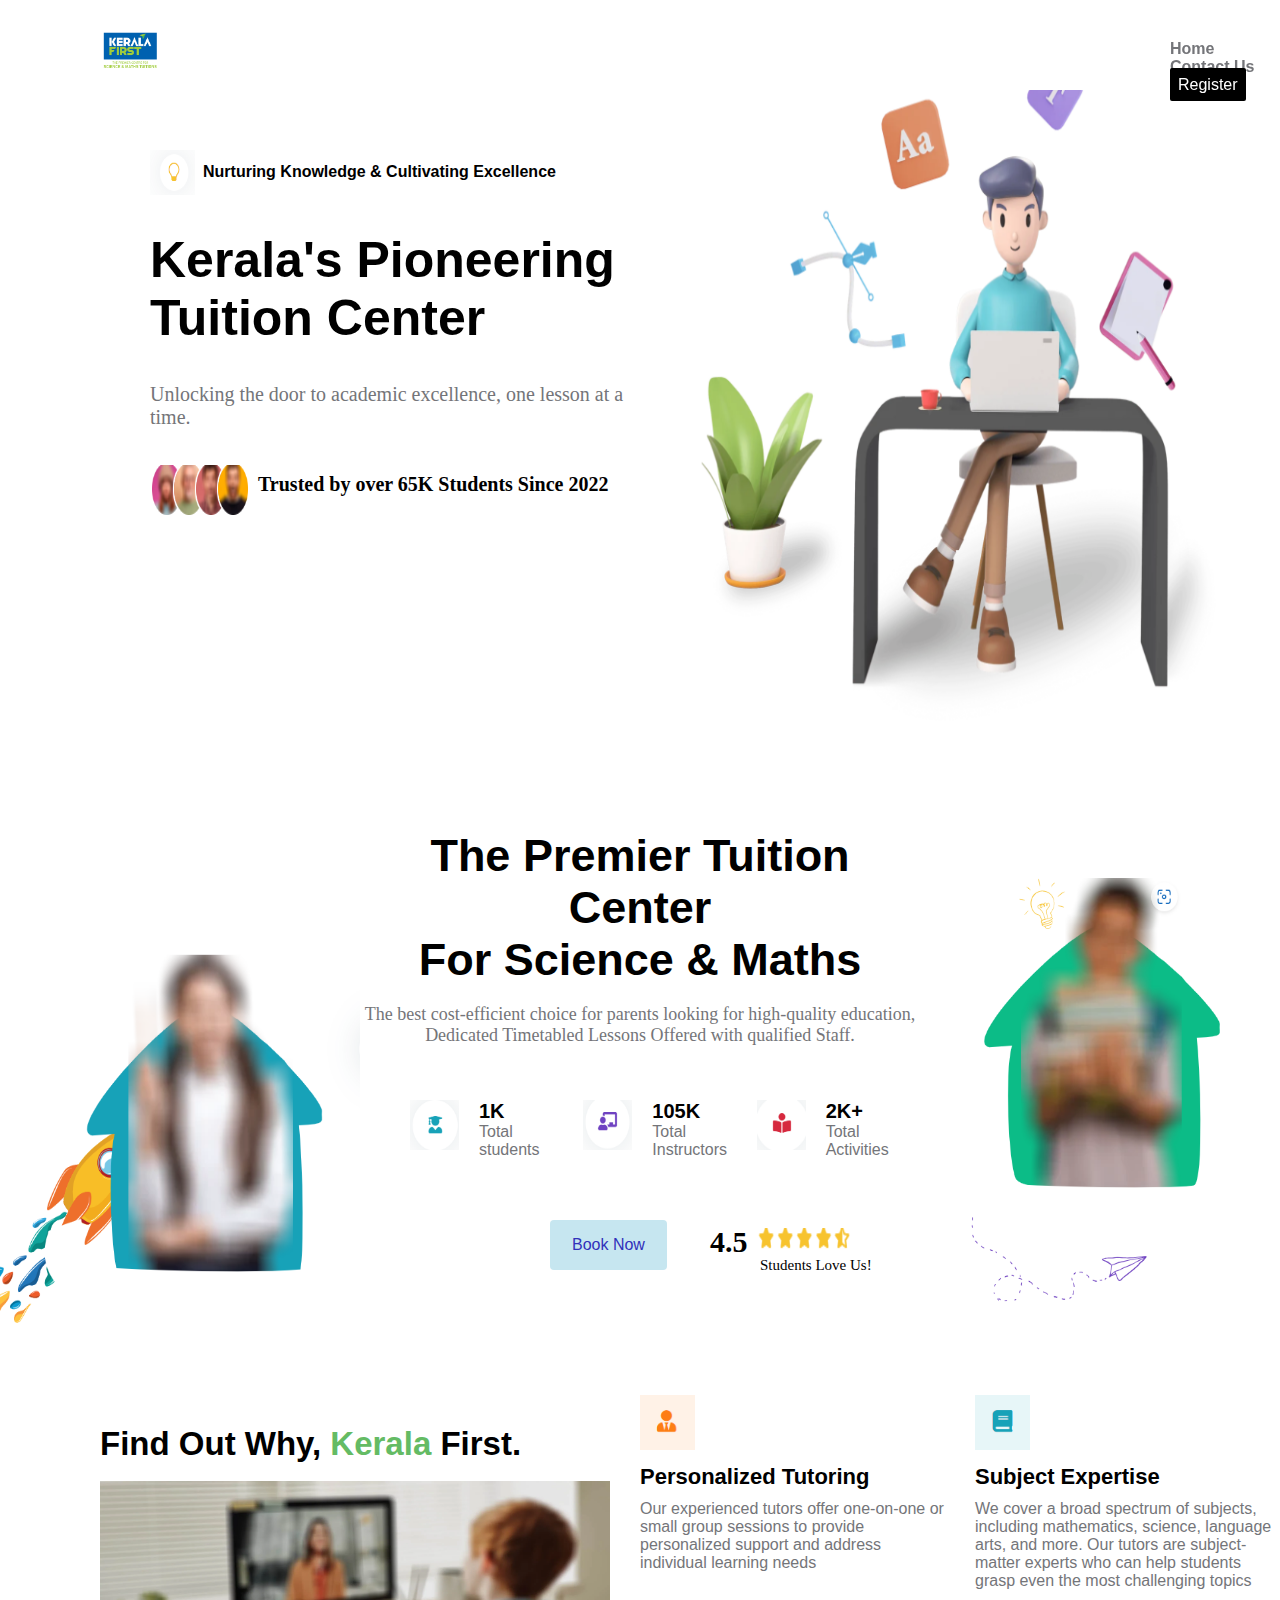
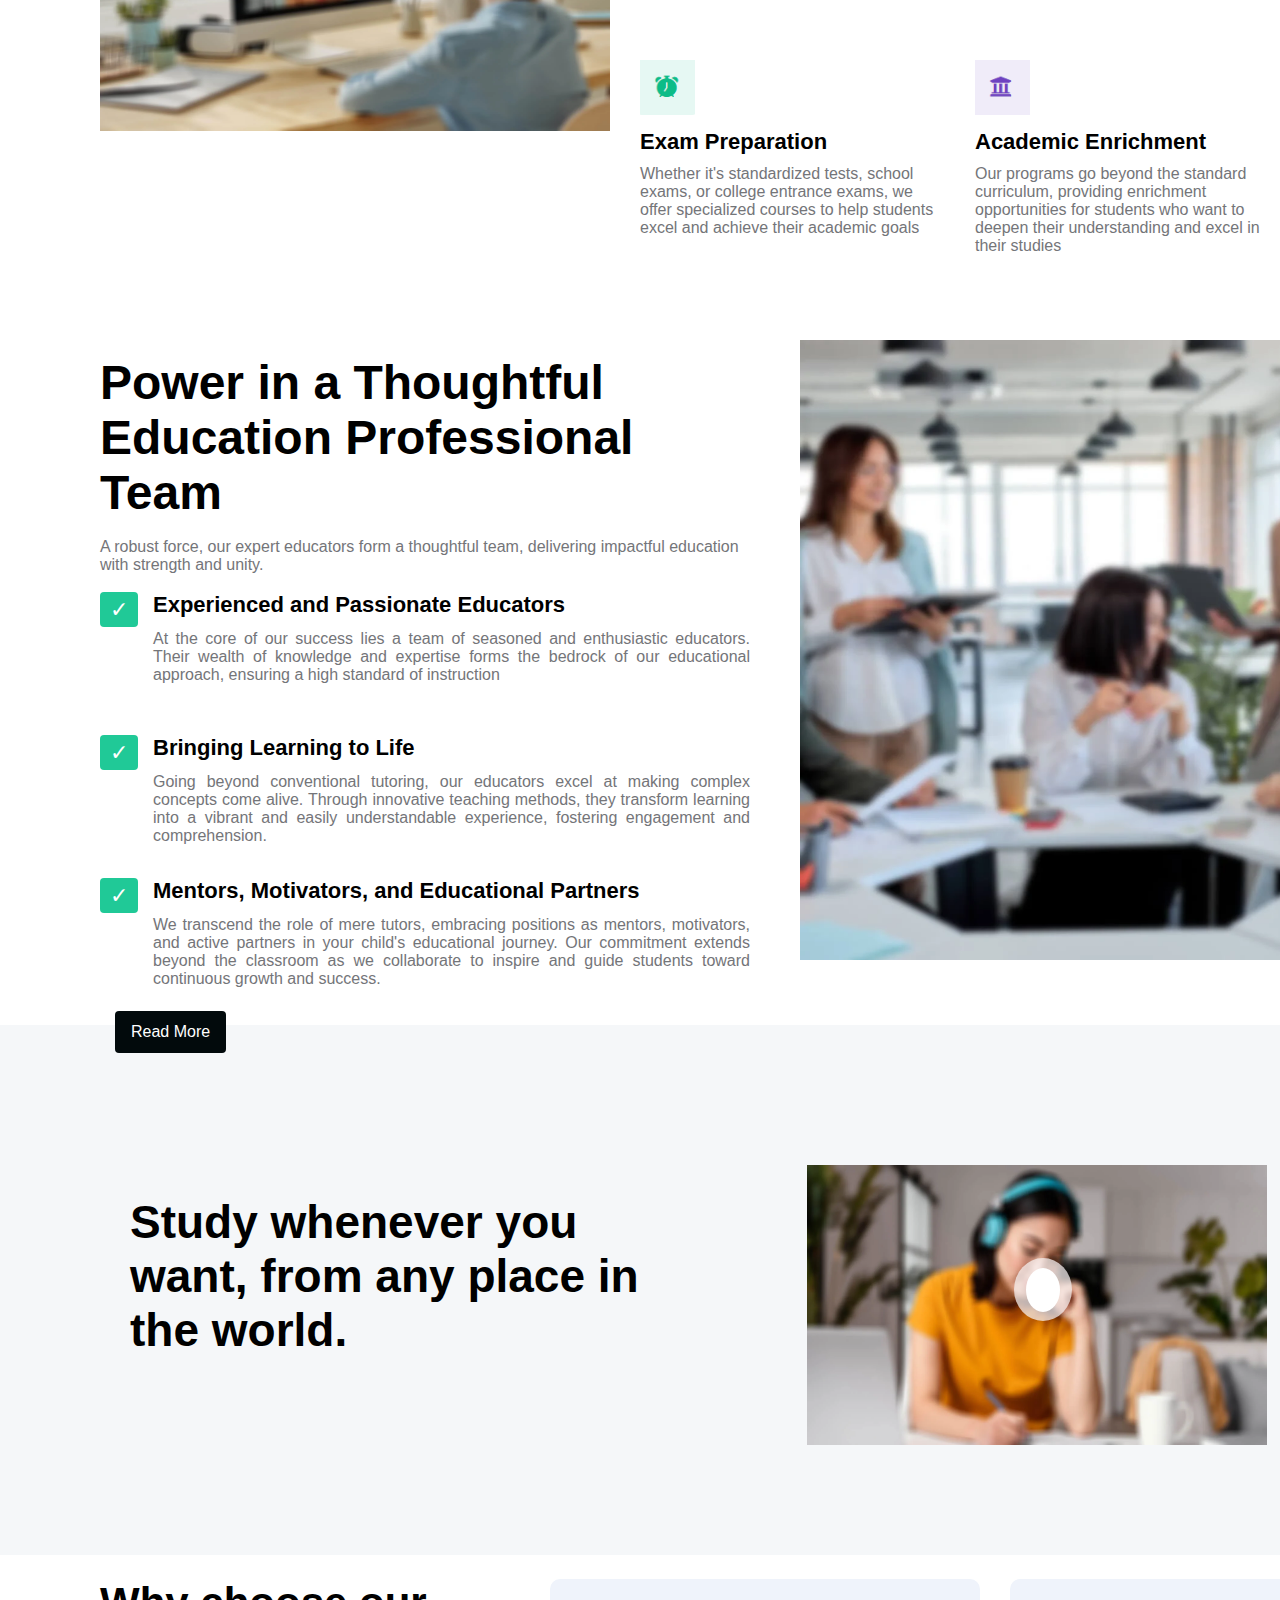
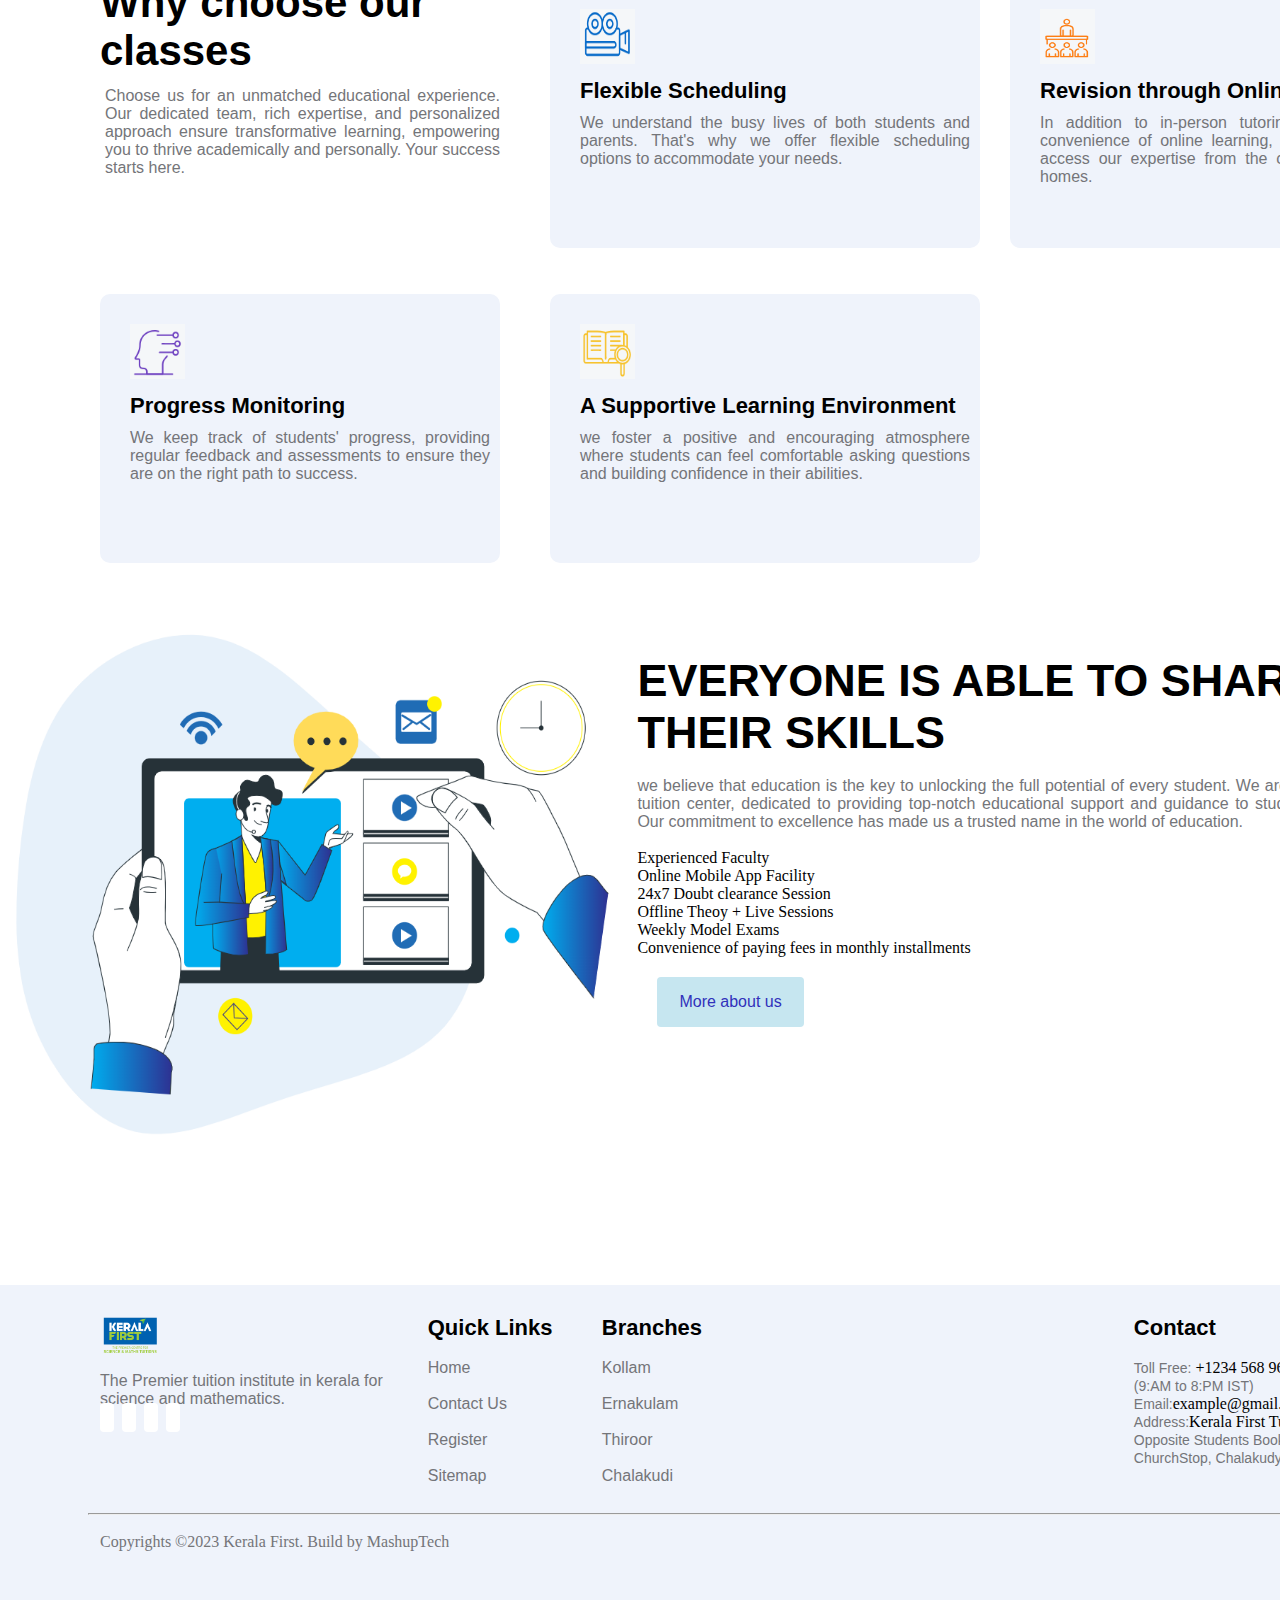
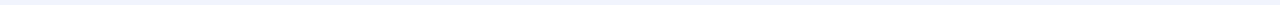
<file: Index.html>
<!DOCTYPE html>
<html lang="en">
<head>
    <meta charset="UTF-8">
    <meta name="viewport" content="width=device-width, initial-scale=1.0">
    <title>Keralafirst</title>
    <link rel="stylesheet"  href="keralafirst.css">
    <link rel="stylesheet" href="https://cdnjs.cloudflare.com/ajax/libs/font-awesome/6.6.0/css/all.min.css" integrity="sha512-Kc323vGBEqzTmouAECnVceyQqyqdsSiqLQISBL29aUW4U/M7pSPA/gEUZQqv1cwx4OnYxTxve5UMg5GT6L4JJg==" crossorigin="anonymous" referrerpolicy="no-referrer" />
</head>
<body>
    <!-- Header Section-->
<header>
   <img src="logo.webp" height="40px" width="60px">
   <div class="Nav-bar">
     <ul>
     <li><a href="Index.html"><b>Home</b></a></li>
     <li><a href="Contact Us.html"><b>Contact Us</b></a></li>
     <li><a style="background-color: black;color:white;border-radius:2px; padding:8px 8px 8px" href="Register.html">Register</a></li>
    </ul>
   </div>
</header>
<!-- End of Header -->

<!-- Section 1 -->
 <div class="Container-1">
    <div class="Left-1">
      <div class="Upper-1">
        <img  src="bulb.png" height="45px" width="45px" >
        <p class="Statement-1"><b>Nurturing Knowledge & Cultivating Excellence</b></p>
       </div><br><br>
       <h1>Kerala's Pioneering <br>Tuition Center</h1><br><br>
      <p class="Statement-2">Unlocking the door to academic excellence, one lesson at a time.</p><br><br>
      <div class="Lower-1">
        <img src="peeps.png"height="50px" width="100px" style=" margin-left: 150px;" >
        <p><b>Trusted by over 65K Students Since 2022</b></p>
      </div>
     </div>
     <div class="Right-1">
        <img src="pc.png" height="100%" width="100%">
    </div>
 </div>
<!-- End Of Section 1 -->

<!-- Section 2 -->
 <div class="Container-2">
  <div class="Left-2">
    <img src="lf.png" width="100%" height="65%">
  </div>
  <div class="Middle-2">
    <h1 class="C2-H1">The Premier Tuition Center <br>For Science & Maths</h1><br>
    <p class="C2-P1">The best cost-efficient choice for parents looking for high-quality education, Dedicated Timetabled Lessons Offered with qualified Staff.</p>
    <br><br><br>
    <div class="mini">
      <div class="m1">
        <img src="ic1.png" height="50%" width="30%">
        <p class="C2-P2"><b>1K</b><br> Total students</p>
      </div>
      <div class="m2">
        <img src="ic2.png" height="50%" width="30%">
        <p class="C2-P2"><b>105K</b><br>Total Instructors</p>
      </div>
      <div class="m3">
        <img src="ic3.png" height="50%" width="30%">
        <p class="C2-P2"><b>2K+</b><br>Total Activities</p>
      </div>
    </div>
    <div class="Lower-2">
      <div class="C2-l1">
         <button>Book Now</button>
      </div>
      <div class="C2-l2">
        <p><b>4.5</b></p>
        <img src="rating.png" height="28px" width="100px"><br>
        <p style="margin-left:50px;margin-top:-17px;font-size:15px;">Students Love Us!</p>
      </div>
    </div>

  </div>
  <div class="Right-2">
    <img src="rt.png" width="80%" height="75%">
  </div>
 </div>
<!-- End of Section-2 -->

<!-- Section-3 -->
 <div class="Container-3">
  <div class="Left-3">
    <h1>Find Out Why, <span style="color:rgb(100, 187, 100);">Kerala</span > First.</h1><br>
    <img src="child.webp" height="250px" width="510px">
  </div>
   <div class="Right-3">
     <div class="sub1">
       <div class="box-1">
        <img src="a.png" height="55px" width="55px" >
        <br>
        <b>Personalized Tutoring</b>
        <br>
        <p>Our experienced tutors offer one-on-one or small group sessions to provide personalized support and address individual learning needs</p>
       </div>
       <div class="box-2">
        <img src="b.png" height="55px" width="55px" >
        <br>
        <b>Subject Expertise</b>
        <br>
        <p>We cover a broad spectrum of subjects, including mathematics, science, language arts, and more. Our tutors are subject-matter experts who can help students grasp even the most challenging topics</p>
       </div>
     </div>
     <div class="sub2">
       <div class="box-3">
        <img src="c.png" height="55px" width="55px" >
        <br>
        <b>Exam Preparation</b>
        <br>
        <p>Whether it's standardized tests, school exams, or college entrance exams, we offer specialized courses to help students excel and achieve their academic goals</p>
       </div>
       <div class="box-4">
        <img src="d.png" height="55px" width="55px" >
        <br>
        <b>Academic Enrichment</b>
        <br>
        <p>Our programs go beyond the standard curriculum, providing enrichment opportunities for students who want to deepen their understanding and excel in their studies</p>
       </div>
      </div>
  </div>
 </div>
 <!-- End of Section-3 -->

 <!-- Section-4 -->
  <div class="Container-4">
    <div class="Left-4">
      <h1>Power in a Thoughtful<br> Education Professional Team</h1>
      <br>
      <p style=" color: #747579;font-size: 16px; font-family:Arial, Helvetica, sans-serif;">A robust force, our expert educators form a thoughtful team, delivering impactful education with strength and unity.</p>
        <br>
      <div class="row-1">
          <div class="im-1">
            <span>✓</span>
          </div>
          <div class="para-1">
            <b>Experienced and Passionate Educators</b>
            <p>At the core of our success lies a team of seasoned and enthusiastic educators. Their wealth of knowledge and expertise forms the bedrock of our educational approach, ensuring a high standard of instruction</p>
          </div>
        </div><br>
        <div class="row-2">
          <div class="im-2">
            <span>✓</span>
          </div>
          <div class="para-2">
            <b>Bringing Learning to Life</b>
            <p>Going beyond conventional tutoring, our educators excel at making complex concepts come alive. Through innovative teaching methods, they transform learning into a vibrant and easily understandable experience, fostering engagement and comprehension.</p>
          </div>
        </div><br>
        <div class="row-3">
          <div class="im-3">
            <span>✓</span>
          </div>
          <div class="para-3">
            <b>Mentors, Motivators, and Educational Partners</b>
            <p>We transcend the role of mere tutors, embracing positions as mentors, motivators, and active partners in your child's educational journey. Our commitment extends beyond the classroom as we collaborate to inspire and guide students toward continuous growth and success.</p>
          </div>
        </div>
        <button>Read More</button>
     </div>
     <div class="Right-4">
      <img src="side.webp" height="620px" width="580px">
    </div>
  </div>
  <!-- End of Section 4 -->

  <!-- Section-5 -->
   <div class="Container-5">
    <div class="Left-5">
      <h1>Study whenever you <br>want, from any place in<br> the world.</h1>
    </div>
    <div class="Right-5">
        <img src="bg.webp" height="280px" width="460px">
        <button  class="btn"></button>
        <button class="play-button"><a href="https://www.youtube.com/embed/tXHviS-4ygo"><i class="fa-solid fa-play"></i></a></button>
    </div>
   </div>
   <!-- End of Section-5 -->

   <!-- Section-6 -->
    <div class="Container-6">
      <div class="Upper-6">
        <div class="cd-1">
          <h1>Why choose our <br>classes</h1>
          <p>Choose us for an unmatched educational experience. Our dedicated team, rich expertise, and personalized approach ensure transformative learning, empowering you to thrive academically and personally. Your success starts here.</p>
        </div>
        <div class="cd-2">
          <img src="s1.png" height="55px" width="55px" >
          <br>
          <b>Flexible Scheduling</b>
          <br>
          <p>We understand the busy lives of both students and parents. That's why we offer flexible scheduling options to accommodate your needs.</p>
        </div>
        <div class="cd-3">
          <img src="s2.png" height="55px" width="55px" >
          <br>
          <b>Revision through Online Mobile App</b>
          <br>
          <p>In addition to in-person tutoring, we provide the convenience of online learning, allowing students to access our expertise from the comfort of their own homes.</p>
        </div>
      </div>
      <div class="Lower-6">
        <div class="cd-4">
          <img src="s3.png" height="55px" width="55px" >
          <br>
          <b>Progress Monitoring</b>
          <br>
          <p>We keep track of students' progress, providing regular feedback and assessments to ensure they are on the right path to success.</p>
        </div>
        <div class="cd-5">
          <img src="s4.png" height="55px" width="55px" >
          <br>
          <b>A Supportive Learning Environment</b>
          <br>
          <p>we foster a positive and encouraging atmosphere where students can feel comfortable asking questions and building confidence in their abilities.</p>
        </div>
      </div>
    </div>
    <!-- End of Section-6 -->

    <!-- Section-7 -->
    <div class="Container-7">
    <div class="Left-7">
      <img src="final.png" height="100%" width="100%">
    </div>
    <div class="Right-7">
      <h1>EVERYONE IS ABLE TO SHARPEN <br>THEIR SKILLS</h1><br>
      <p>we believe that education is the key to unlocking the full potential of every student. We are Kerala's premier tuition center, dedicated to providing top-notch educational support and guidance to students of all levels. Our commitment to excellence has made us a trusted name in the world of education.</p>
      <br>
      <i class='fas fa-arrow-right'></i> <span>Experienced Faculty</span><br>
      <i class='fas fa-arrow-right'></i> <span>Online Mobile App Facility</span><br>
      <i class='fas fa-arrow-right'></i> <span>24x7 Doubt clearance Session</span><br>
      <i class='fas fa-arrow-right'></i> <span>Offline Theoy + Live Sessions</span><br>
      <i class='fas fa-arrow-right'></i> <span>Weekly Model Exams</span><br>
      <i class='fas fa-arrow-right'></i> <span>Convenience of paying fees in monthly installments</span>
      <br>
      <button>More about us</button>
    </div>
    </div>
     <!-- End of Section-7 -->
     
     <!-- Footer Section -->
      <footer>
        <div class="upper-f">
          <div class="f1-sec">
            <img src="logo.webp" height="40px" width="60px">
            <p>The Premier tuition institute in kerala for<br> science and mathematics.</p>
            <i class="fa-brands fa-facebook"></i>
            <i class="fa-brands fa-instagram"></i>
            <i class="fa-brands fa-twitter"></i>
            <i class="fa-brands fa-linkedin-in"></i>
          </div>
          <div class="links">
            <h3>Quick Links</h3>
               <br>
               <a href="keralafirst.html">Home</a><br><br>
               <a href="">Contact Us</a><br><br>
               <a href="">Register</a><br><br>
              <a href="">Sitemap</a>
      
          </div>
          <div class="branches">
            <h3>Branches</h3>
            <br>
            <a href="keralafirst.html">Kollam</a><br><br>
            <a href="keralafirst.html">Ernakulam</a><br><br>
            <a href="keralafirst.html">Thiroor</a><br><br>
           <a href="keralafirst.html">Chalakudi</a>
          </div>
          <div class="Contact">
            <h3>Contact</h3>
            <br>
            <span>Toll Free:</span> +1234 568 963
            <br>
            <span>(9:AM to 8:PM IST)</span>
            <br>
            <span>Email:</span>example@gmail.com
            <br>
            <span>Address:</span>Kerala First Tuition Academy
            <br>
            <span>Opposite Students Book Stall<br>
              ChurchStop, Chalakudy South Junction</span>
          </div>
        </div>
        <br>
        <hr>
        <br>
        <p style="margin-left:100px;color:#747579;"> Copyrights ©2023 Kerala First. Build by MashupTech</p>
      </footer>
      <!-- End of Footer Section -->
</body>
</html>
</file>
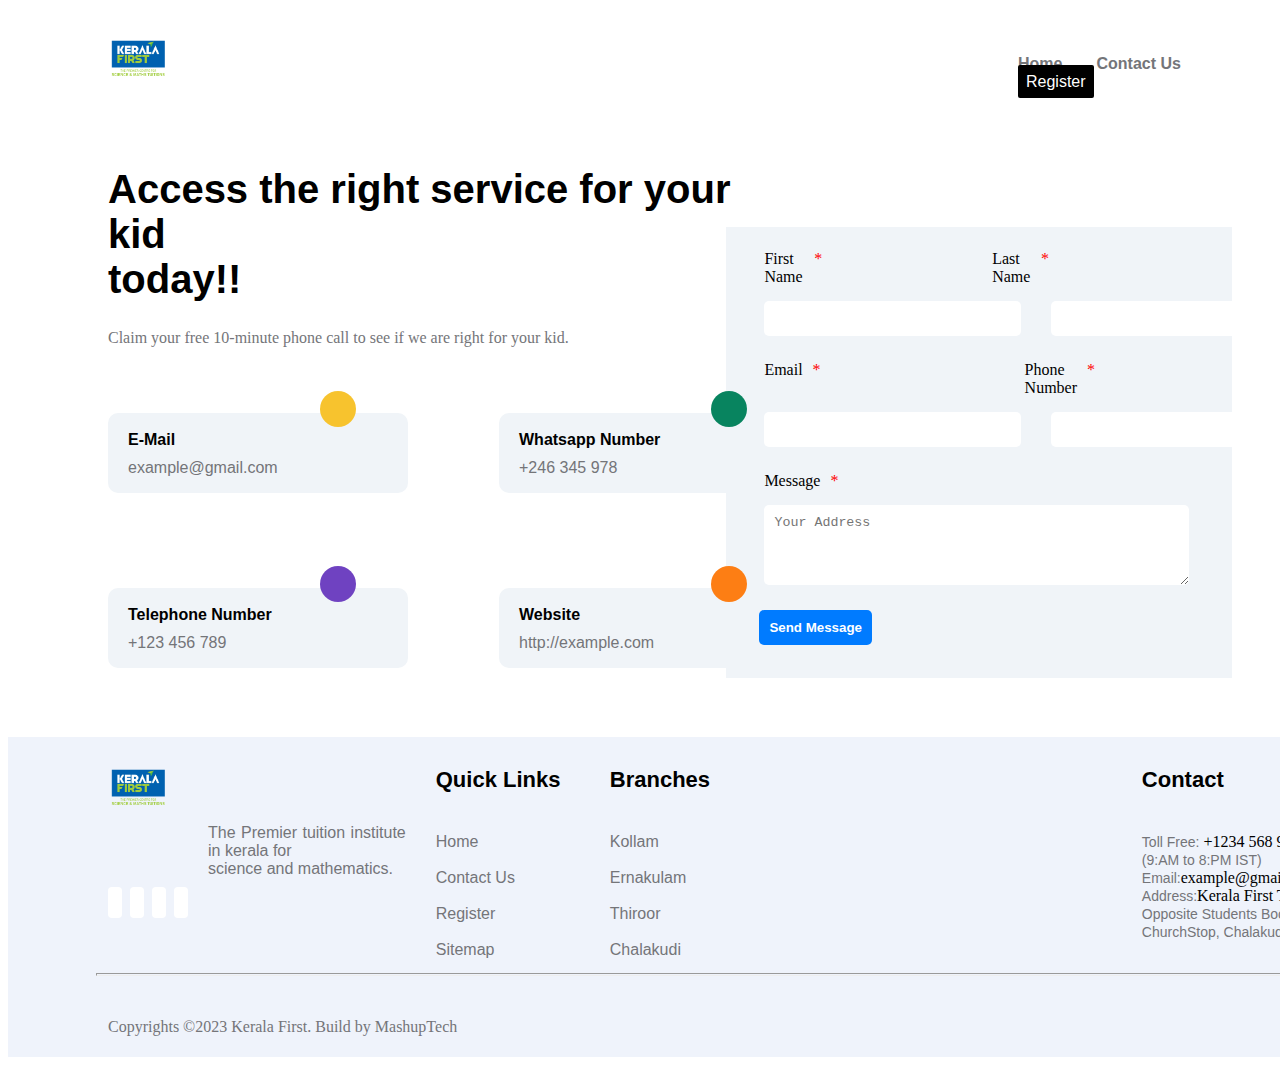
<file: Contact Us.html>
<!DOCTYPE html>
<html lang="en">
<head>
    <meta charset="UTF-8">
    <meta name="viewport" content="width=device-width, initial-scale=1.0">
    <title>Contact Us</title>
    <link rel="stylesheet"  href="Contact Us.css">
    <link rel="stylesheet" href="https://cdnjs.cloudflare.com/ajax/libs/font-awesome/6.6.0/css/all.min.css" integrity="sha512-Kc323vGBEqzTmouAECnVceyQqyqdsSiqLQISBL29aUW4U/M7pSPA/gEUZQqv1cwx4OnYxTxve5UMg5GT6L4JJg==" crossorigin="anonymous" referrerpolicy="no-referrer" />
</head>
<body>
    <!-- Header -->
    <header>
        <img src="logo.webp" height="40px" width="60px">
        <div class="Nav-bar">
          <ul>
          <li><a href="/"><b>Home</b></a></li>
          <li><a href="Contact Us.html"><b>Contact Us</b></a></li>
          <li><a style="background-color: black;color:white;border-radius:2px; padding:8px 8px 8px" href="Register.html">Register</a></li>
         </ul>
        </div>
     </header>
     <!-- End of Header    -->
      <!-- Main Section -->
       <div class="Main">
        <div class="Left">
            <h1>Access the right service for your kid<br> today!!</h1>
            <p>Claim your free 10-minute phone call to see if we are right for your kid.</p>
            <div class="Set-1">
                <div class="box-1">
                  <i class="fa-solid fa-envelope"></i>
                    <br>
                    <b>E-Mail</b>
                    <br>
                    <p>example@gmail.com</p>
                   </div>
                <div class="box-2">
                  <i class="fa-brands fa-whatsapp"></i>
                  <br>
                  <b>Whatsapp Number</b>
                  <br>
                  <p>+246 345 978</p>
                </div>
            </div>
            <div class="Set-2">
              <div class="box-3">
                <i class="fa-solid fa-phone"></i>
                  <br>
                  <b>Telephone Number</b>
                  <br>
                  <p>+123 456 789</p>
                 </div>
              <div class="box-4">
                <i class="fa-solid fa-globe"></i>
                <br>
                <b>Website</b>
                <br>
                <p>http://example.com</p>
              </div>
                   </div>
            </div>
        <div  class="Right">
          <form>
            <div class="form-group">
              <label>First Name</label>
              <span>*</span>
              <label>Last Name</label>
              <span>*</span>
          </div>
          <div class="form-group">
              <input class="t-box" type="text"  required>
              <input class="t-box" type="text"  required>
          </div>
          <div class="form-group">
                        <label>Email</label>
                        <span>*</span>&nbsp;&nbsp;&nbsp;&nbsp;&nbsp;&nbsp;
                        <label>Phone Number</label>
                        <span style="margin-right: 130px;">*</span>
          </div>
          <div class="form-group">
            <input class="t-box" type="text"  required>
            <input class="t-box" type="text"  required>
        </div>
        <div class="form-group">
          <label>Message</label>
          <span>*</span>
</div>
          <div class="form-group">
                      <textarea placeholder="Your Address" rows="4"></textarea>
          </div>
          <button type="submit" ><b>Send Message</b></button>
          </form>
        </div>
        </div>
        

      

        <!-- Footer -->
    <footer>
        <div class="upper-f">
          <div class="f1-sec">
            <img src="logo.webp" height="40px" width="60px">
            <p>The Premier tuition institute in kerala for<br> science and mathematics.</p>
            <i class="fa-brands fa-facebook"></i>
            <i class="fa-brands fa-instagram"></i>
            <i class="fa-brands fa-twitter"></i>
            <i class="fa-brands fa-linkedin-in"></i>
          </div>
          <div class="links">
            <h3>Quick Links</h3>
               <br>
               <a href="keralafirst.html">Home</a><br><br>
               <a href="">Contact Us</a><br><br>
               <a href="">Register</a><br><br>
              <a href="">Sitemap</a>
      
          </div>
          <div class="branches">
            <h3>Branches</h3>
            <br>
            <a href="keralafirst.html">Kollam</a><br><br>
            <a href="keralafirst.html">Ernakulam</a><br><br>
            <a href="keralafirst.html">Thiroor</a><br><br>
           <a href="keralafirst.html">Chalakudi</a>
          </div>
          <div class="Contact">
            <h3>Contact</h3>
            <br>
            <span>Toll Free:</span> +1234 568 963
            <br>
            <span>(9:AM to 8:PM IST)</span>
            <br>
            <span>Email:</span>example@gmail.com
            <br>
            <span>Address:</span>Kerala First Tuition Academy
            <br>
            <span>Opposite Students Book Stall<br>
              ChurchStop, Chalakudy South Junction</span>
          </div>
        </div>
        <br>
        <hr>
        <br>
        <p style="margin-left:100px;color:#747579;"> Copyrights ©2023 Kerala First. Build by MashupTech</p>
      </footer>
     <!-- End of Footer -->
</body>
</html>
</file>
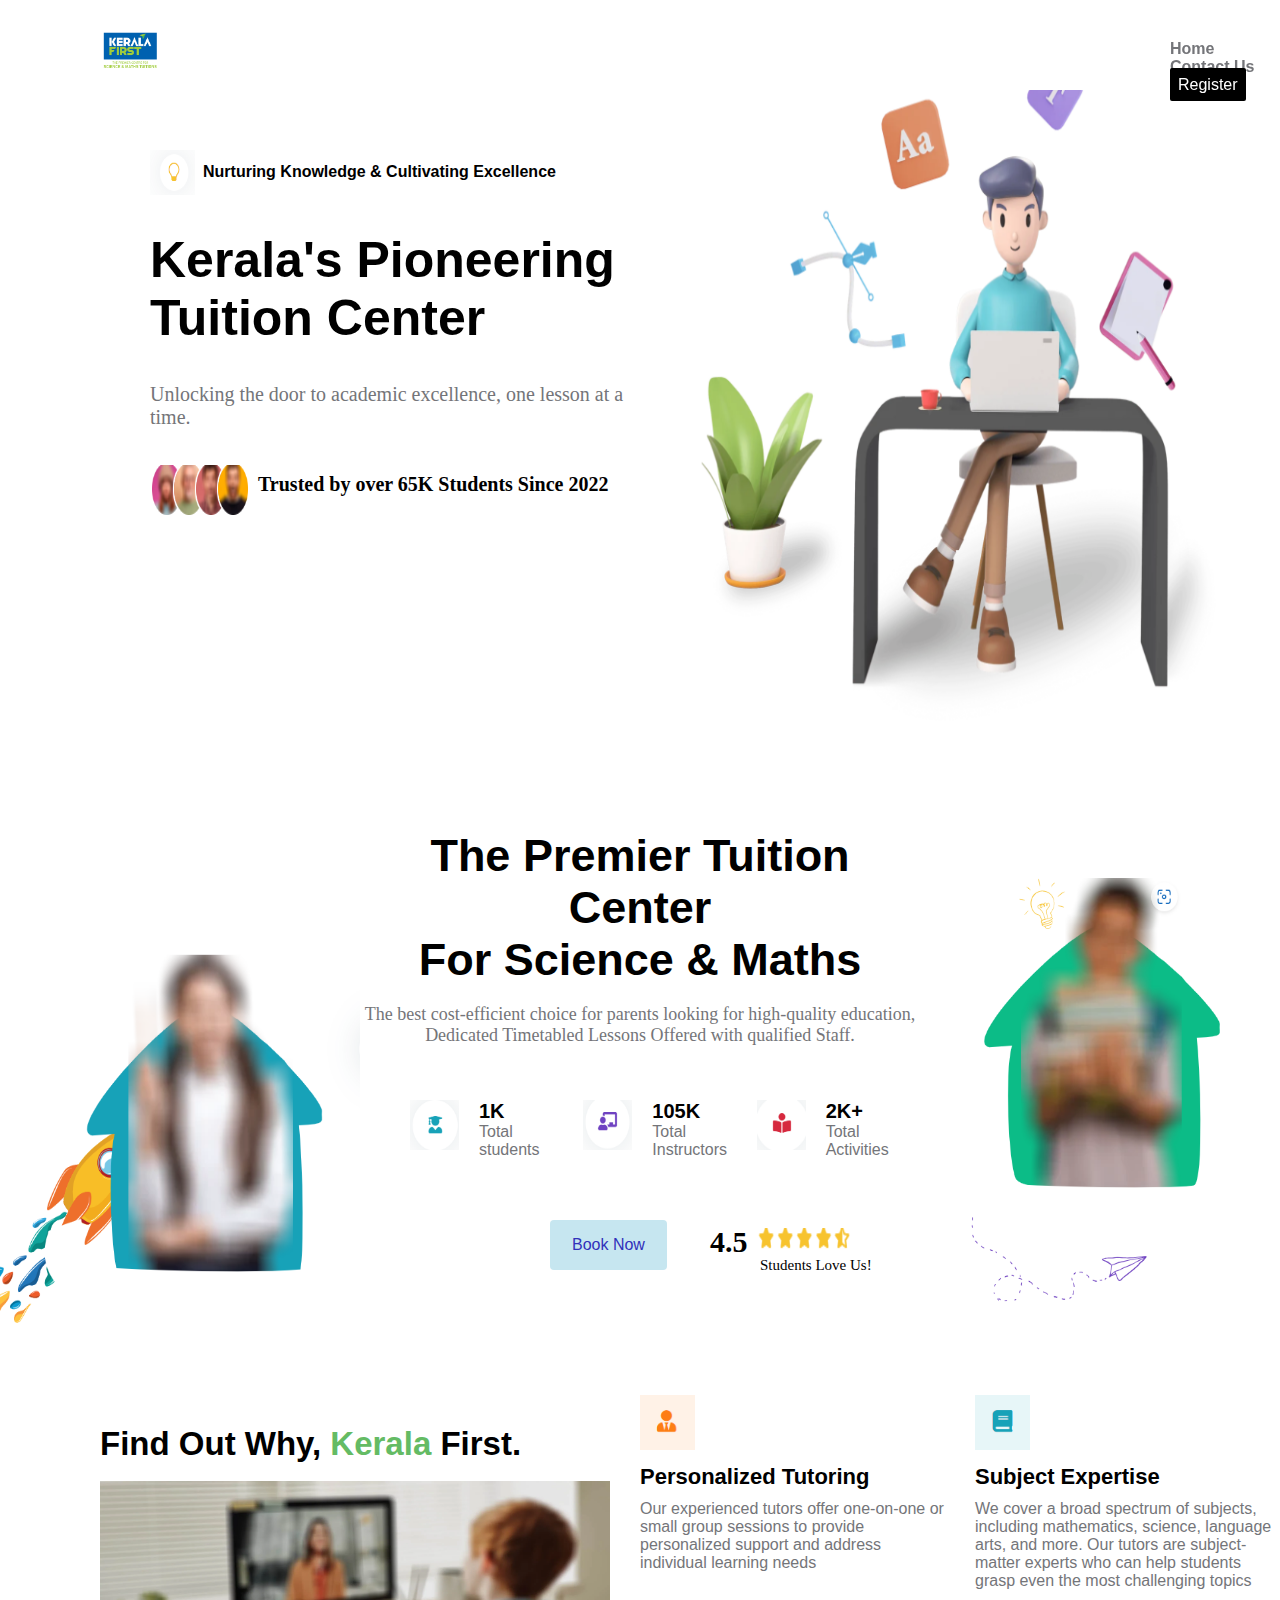
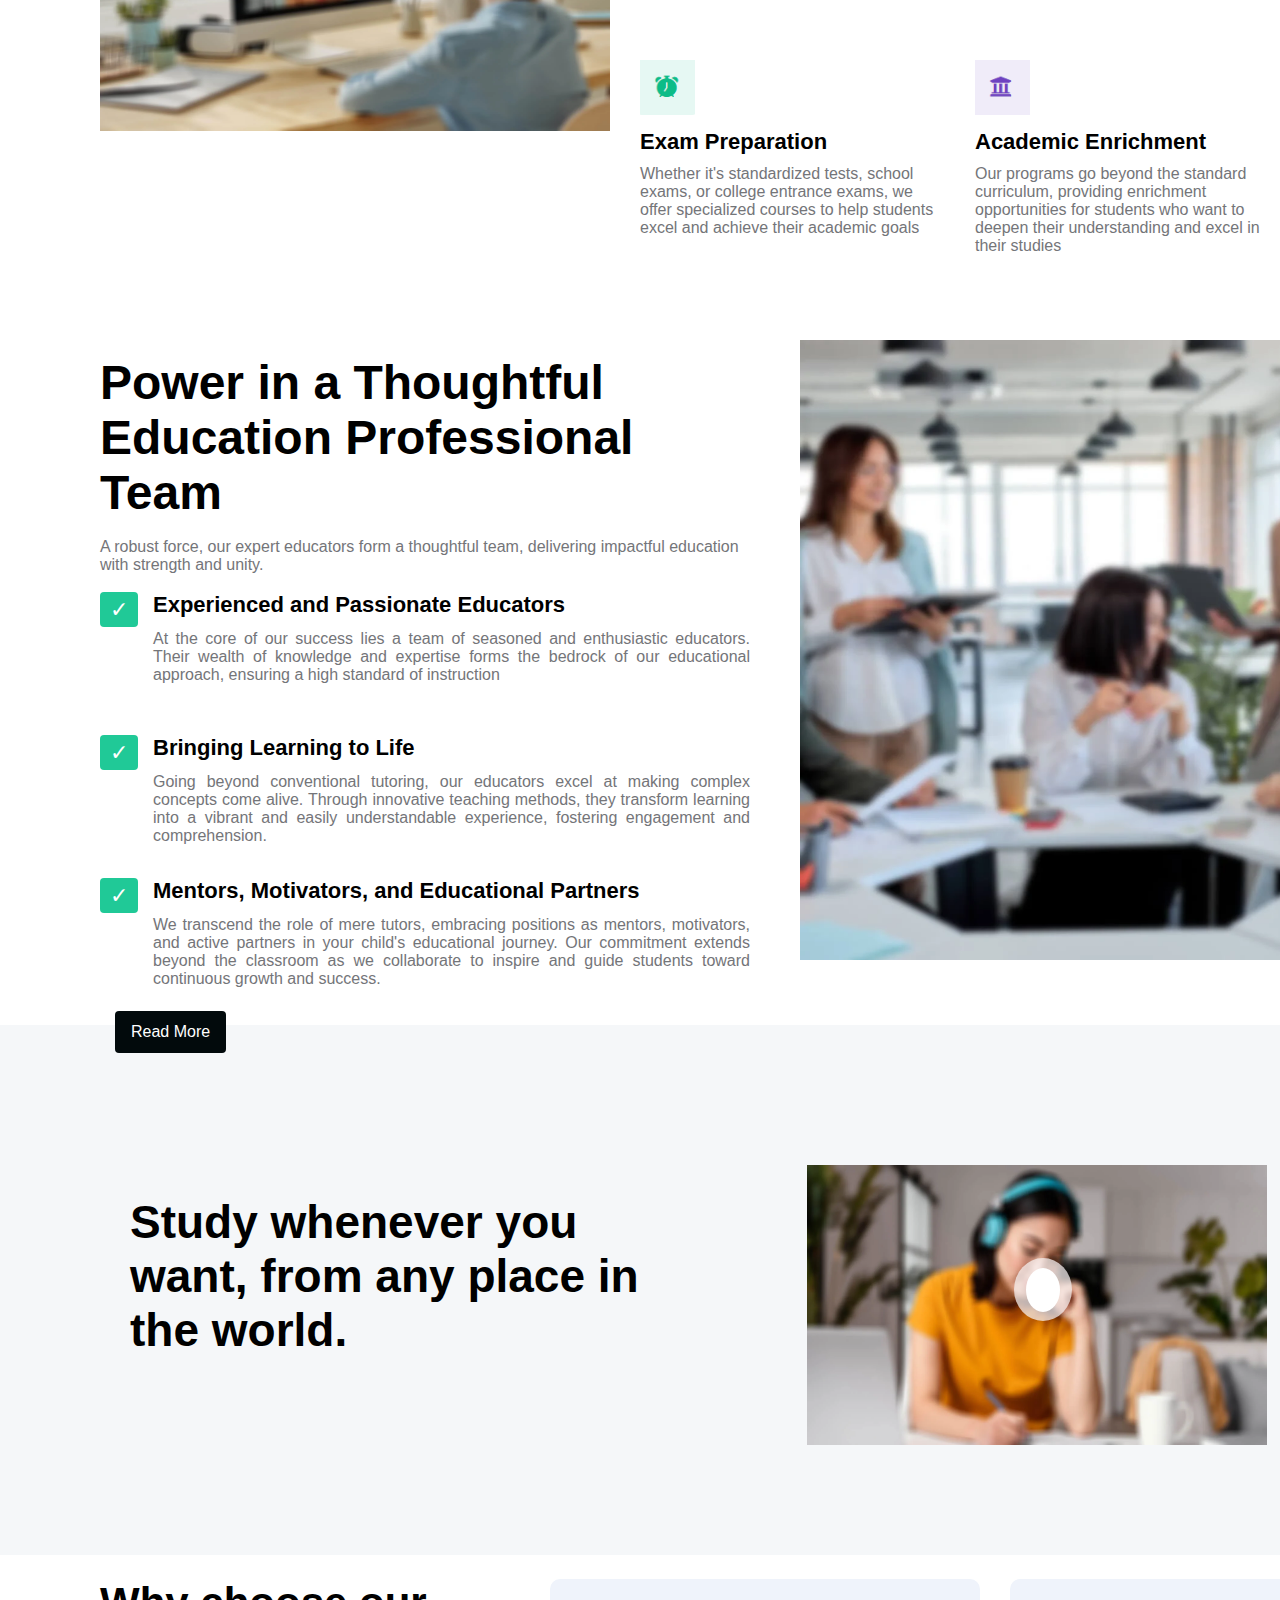
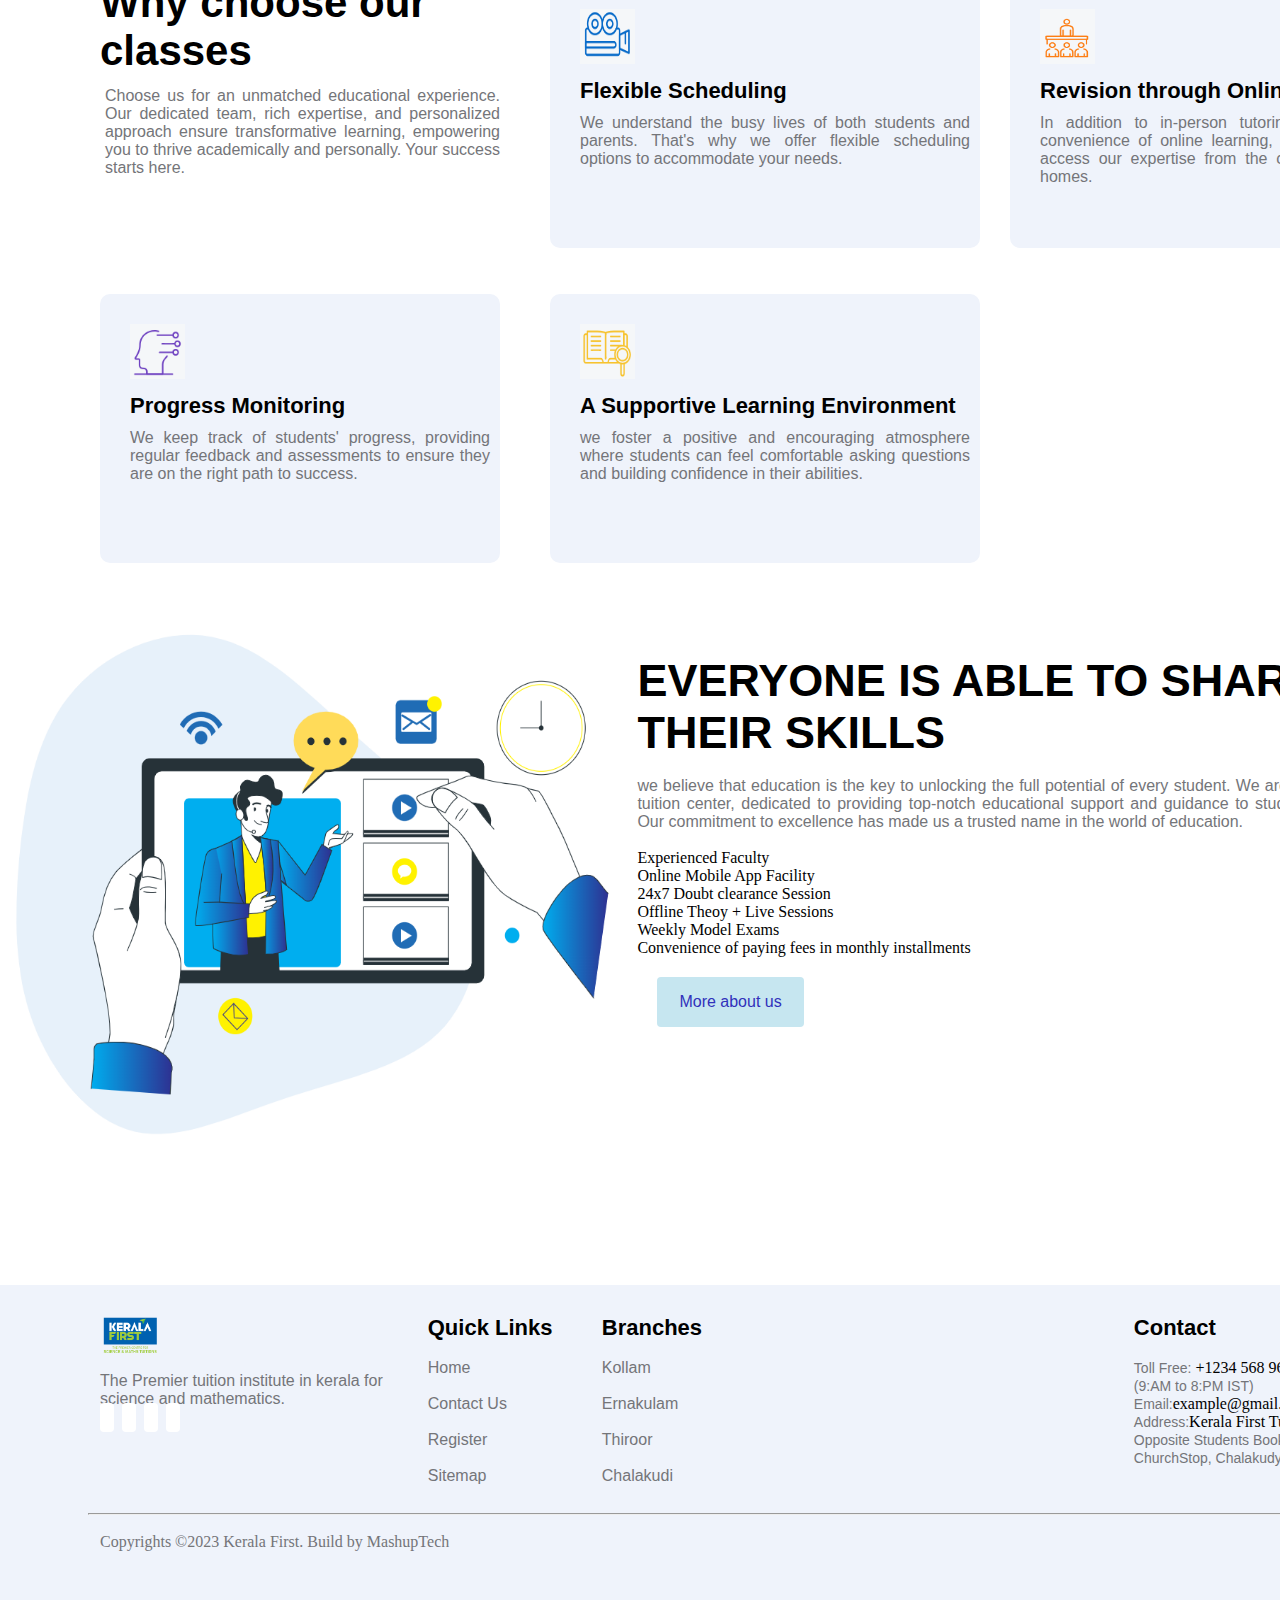
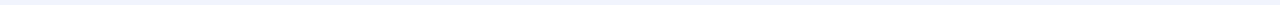
<file: keralafirst.html>
<!DOCTYPE html>
<html lang="en">
<head>
    <meta charset="UTF-8">
    <meta name="viewport" content="width=device-width, initial-scale=1.0">
    <title>Keralafirst</title>
    <link rel="stylesheet"  href="keralafirst.css">
    <link rel="stylesheet" href="https://cdnjs.cloudflare.com/ajax/libs/font-awesome/6.6.0/css/all.min.css" integrity="sha512-Kc323vGBEqzTmouAECnVceyQqyqdsSiqLQISBL29aUW4U/M7pSPA/gEUZQqv1cwx4OnYxTxve5UMg5GT6L4JJg==" crossorigin="anonymous" referrerpolicy="no-referrer" />
</head>
<body>
    <!-- Header Section-->
<header>
   <img src="logo.webp" height="40px" width="60px">
   <div class="Nav-bar">
     <ul>
     <li><a href="keralafirst.html"><b>Home</b></a></li>
     <li><a href="Contact Us.html"><b>Contact Us</b></a></li>
     <li><a style="background-color: black;color:white;border-radius:2px; padding:8px 8px 8px" href="Register.html">Register</a></li>
    </ul>
   </div>
</header>
<!-- End of Header -->

<!-- Section 1 -->
 <div class="Container-1">
    <div class="Left-1">
      <div class="Upper-1">
        <img  src="bulb.png" height="45px" width="45px" >
        <p class="Statement-1"><b>Nurturing Knowledge & Cultivating Excellence</b></p>
       </div><br><br>
       <h1>Kerala's Pioneering <br>Tuition Center</h1><br><br>
      <p class="Statement-2">Unlocking the door to academic excellence, one lesson at a time.</p><br><br>
      <div class="Lower-1">
        <img src="peeps.png"height="50px" width="100px" style=" margin-left: 150px;" >
        <p><b>Trusted by over 65K Students Since 2022</b></p>
      </div>
     </div>
     <div class="Right-1">
        <img src="pc.png" height="100%" width="100%">
    </div>
 </div>
<!-- End Of Section 1 -->

<!-- Section 2 -->
 <div class="Container-2">
  <div class="Left-2">
    <img src="lf.png" width="100%" height="65%">
  </div>
  <div class="Middle-2">
    <h1 class="C2-H1">The Premier Tuition Center <br>For Science & Maths</h1><br>
    <p class="C2-P1">The best cost-efficient choice for parents looking for high-quality education, Dedicated Timetabled Lessons Offered with qualified Staff.</p>
    <br><br><br>
    <div class="mini">
      <div class="m1">
        <img src="ic1.png" height="50%" width="30%">
        <p class="C2-P2"><b>1K</b><br> Total students</p>
      </div>
      <div class="m2">
        <img src="ic2.png" height="50%" width="30%">
        <p class="C2-P2"><b>105K</b><br>Total Instructors</p>
      </div>
      <div class="m3">
        <img src="ic3.png" height="50%" width="30%">
        <p class="C2-P2"><b>2K+</b><br>Total Activities</p>
      </div>
    </div>
    <div class="Lower-2">
      <div class="C2-l1">
         <button>Book Now</button>
      </div>
      <div class="C2-l2">
        <p><b>4.5</b></p>
        <img src="rating.png" height="28px" width="100px"><br>
        <p style="margin-left:50px;margin-top:-17px;font-size:15px;">Students Love Us!</p>
      </div>
    </div>

  </div>
  <div class="Right-2">
    <img src="rt.png" width="80%" height="75%">
  </div>
 </div>
<!-- End of Section-2 -->

<!-- Section-3 -->
 <div class="Container-3">
  <div class="Left-3">
    <h1>Find Out Why, <span style="color:rgb(100, 187, 100);">Kerala</span > First.</h1><br>
    <img src="child.webp" height="250px" width="510px">
  </div>
   <div class="Right-3">
     <div class="sub1">
       <div class="box-1">
        <img src="a.png" height="55px" width="55px" >
        <br>
        <b>Personalized Tutoring</b>
        <br>
        <p>Our experienced tutors offer one-on-one or small group sessions to provide personalized support and address individual learning needs</p>
       </div>
       <div class="box-2">
        <img src="b.png" height="55px" width="55px" >
        <br>
        <b>Subject Expertise</b>
        <br>
        <p>We cover a broad spectrum of subjects, including mathematics, science, language arts, and more. Our tutors are subject-matter experts who can help students grasp even the most challenging topics</p>
       </div>
     </div>
     <div class="sub2">
       <div class="box-3">
        <img src="c.png" height="55px" width="55px" >
        <br>
        <b>Exam Preparation</b>
        <br>
        <p>Whether it's standardized tests, school exams, or college entrance exams, we offer specialized courses to help students excel and achieve their academic goals</p>
       </div>
       <div class="box-4">
        <img src="d.png" height="55px" width="55px" >
        <br>
        <b>Academic Enrichment</b>
        <br>
        <p>Our programs go beyond the standard curriculum, providing enrichment opportunities for students who want to deepen their understanding and excel in their studies</p>
       </div>
      </div>
  </div>
 </div>
 <!-- End of Section-3 -->

 <!-- Section-4 -->
  <div class="Container-4">
    <div class="Left-4">
      <h1>Power in a Thoughtful<br> Education Professional Team</h1>
      <br>
      <p style=" color: #747579;font-size: 16px; font-family:Arial, Helvetica, sans-serif;">A robust force, our expert educators form a thoughtful team, delivering impactful education with strength and unity.</p>
        <br>
      <div class="row-1">
          <div class="im-1">
            <span>✓</span>
          </div>
          <div class="para-1">
            <b>Experienced and Passionate Educators</b>
            <p>At the core of our success lies a team of seasoned and enthusiastic educators. Their wealth of knowledge and expertise forms the bedrock of our educational approach, ensuring a high standard of instruction</p>
          </div>
        </div><br>
        <div class="row-2">
          <div class="im-2">
            <span>✓</span>
          </div>
          <div class="para-2">
            <b>Bringing Learning to Life</b>
            <p>Going beyond conventional tutoring, our educators excel at making complex concepts come alive. Through innovative teaching methods, they transform learning into a vibrant and easily understandable experience, fostering engagement and comprehension.</p>
          </div>
        </div><br>
        <div class="row-3">
          <div class="im-3">
            <span>✓</span>
          </div>
          <div class="para-3">
            <b>Mentors, Motivators, and Educational Partners</b>
            <p>We transcend the role of mere tutors, embracing positions as mentors, motivators, and active partners in your child's educational journey. Our commitment extends beyond the classroom as we collaborate to inspire and guide students toward continuous growth and success.</p>
          </div>
        </div>
        <button>Read More</button>
     </div>
     <div class="Right-4">
      <img src="side.webp" height="620px" width="580px">
    </div>
  </div>
  <!-- End of Section 4 -->

  <!-- Section-5 -->
   <div class="Container-5">
    <div class="Left-5">
      <h1>Study whenever you <br>want, from any place in<br> the world.</h1>
    </div>
    <div class="Right-5">
        <img src="bg.webp" height="280px" width="460px">
        <button  class="btn"></button>
        <button class="play-button"><a href="https://www.youtube.com/embed/tXHviS-4ygo"><i class="fa-solid fa-play"></i></a></button>
    </div>
   </div>
   <!-- End of Section-5 -->

   <!-- Section-6 -->
    <div class="Container-6">
      <div class="Upper-6">
        <div class="cd-1">
          <h1>Why choose our <br>classes</h1>
          <p>Choose us for an unmatched educational experience. Our dedicated team, rich expertise, and personalized approach ensure transformative learning, empowering you to thrive academically and personally. Your success starts here.</p>
        </div>
        <div class="cd-2">
          <img src="s1.png" height="55px" width="55px" >
          <br>
          <b>Flexible Scheduling</b>
          <br>
          <p>We understand the busy lives of both students and parents. That's why we offer flexible scheduling options to accommodate your needs.</p>
        </div>
        <div class="cd-3">
          <img src="s2.png" height="55px" width="55px" >
          <br>
          <b>Revision through Online Mobile App</b>
          <br>
          <p>In addition to in-person tutoring, we provide the convenience of online learning, allowing students to access our expertise from the comfort of their own homes.</p>
        </div>
      </div>
      <div class="Lower-6">
        <div class="cd-4">
          <img src="s3.png" height="55px" width="55px" >
          <br>
          <b>Progress Monitoring</b>
          <br>
          <p>We keep track of students' progress, providing regular feedback and assessments to ensure they are on the right path to success.</p>
        </div>
        <div class="cd-5">
          <img src="s4.png" height="55px" width="55px" >
          <br>
          <b>A Supportive Learning Environment</b>
          <br>
          <p>we foster a positive and encouraging atmosphere where students can feel comfortable asking questions and building confidence in their abilities.</p>
        </div>
      </div>
    </div>
    <!-- End of Section-6 -->

    <!-- Section-7 -->
    <div class="Container-7">
    <div class="Left-7">
      <img src="final.png" height="100%" width="100%">
    </div>
    <div class="Right-7">
      <h1>EVERYONE IS ABLE TO SHARPEN <br>THEIR SKILLS</h1><br>
      <p>we believe that education is the key to unlocking the full potential of every student. We are Kerala's premier tuition center, dedicated to providing top-notch educational support and guidance to students of all levels. Our commitment to excellence has made us a trusted name in the world of education.</p>
      <br>
      <i class='fas fa-arrow-right'></i> <span>Experienced Faculty</span><br>
      <i class='fas fa-arrow-right'></i> <span>Online Mobile App Facility</span><br>
      <i class='fas fa-arrow-right'></i> <span>24x7 Doubt clearance Session</span><br>
      <i class='fas fa-arrow-right'></i> <span>Offline Theoy + Live Sessions</span><br>
      <i class='fas fa-arrow-right'></i> <span>Weekly Model Exams</span><br>
      <i class='fas fa-arrow-right'></i> <span>Convenience of paying fees in monthly installments</span>
      <br>
      <button>More about us</button>
    </div>
    </div>
     <!-- End of Section-7 -->
     
     <!-- Footer Section -->
      <footer>
        <div class="upper-f">
          <div class="f1-sec">
            <img src="logo.webp" height="40px" width="60px">
            <p>The Premier tuition institute in kerala for<br> science and mathematics.</p>
            <i class="fa-brands fa-facebook"></i>
            <i class="fa-brands fa-instagram"></i>
            <i class="fa-brands fa-twitter"></i>
            <i class="fa-brands fa-linkedin-in"></i>
          </div>
          <div class="links">
            <h3>Quick Links</h3>
               <br>
               <a href="keralafirst.html">Home</a><br><br>
               <a href="">Contact Us</a><br><br>
               <a href="">Register</a><br><br>
              <a href="">Sitemap</a>
      
          </div>
          <div class="branches">
            <h3>Branches</h3>
            <br>
            <a href="keralafirst.html">Kollam</a><br><br>
            <a href="keralafirst.html">Ernakulam</a><br><br>
            <a href="keralafirst.html">Thiroor</a><br><br>
           <a href="keralafirst.html">Chalakudi</a>
          </div>
          <div class="Contact">
            <h3>Contact</h3>
            <br>
            <span>Toll Free:</span> +1234 568 963
            <br>
            <span>(9:AM to 8:PM IST)</span>
            <br>
            <span>Email:</span>example@gmail.com
            <br>
            <span>Address:</span>Kerala First Tuition Academy
            <br>
            <span>Opposite Students Book Stall<br>
              ChurchStop, Chalakudy South Junction</span>
          </div>
        </div>
        <br>
        <hr>
        <br>
        <p style="margin-left:100px;color:#747579;"> Copyrights ©2023 Kerala First. Build by MashupTech</p>
      </footer>
      <!-- End of Footer Section -->
</body>
</html>
</file>
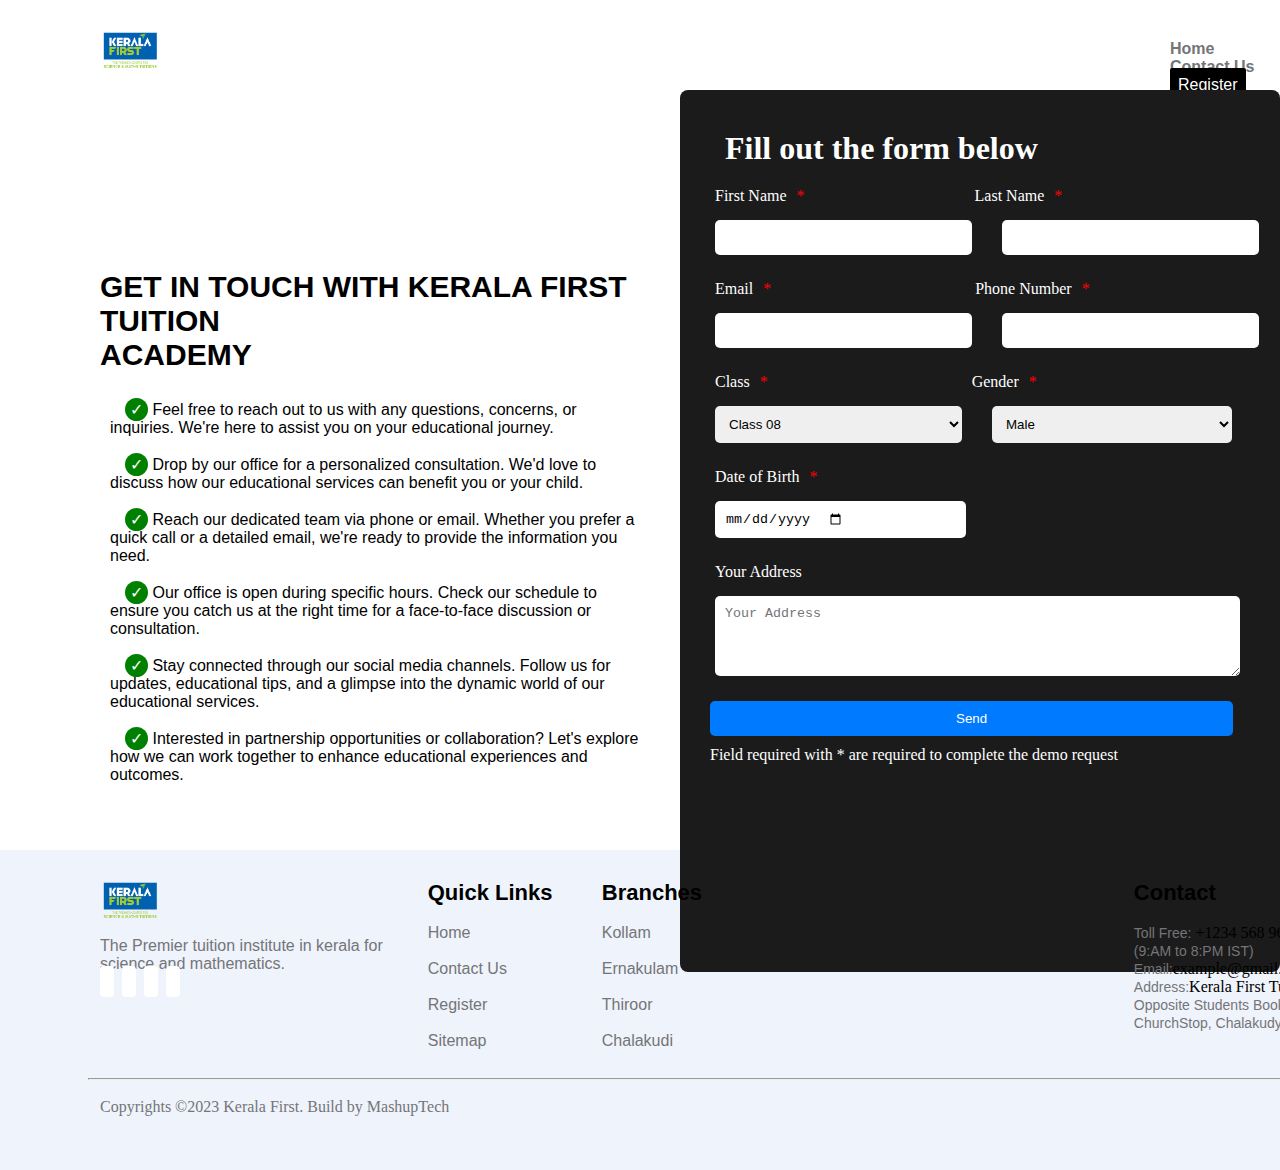
<file: Register.html>
<!DOCTYPE html>
<html lang="en">
<head>
    <meta charset="UTF-8">
    <meta name="viewport" content="width=device-width, initial-scale=1.0">
    <title>Registration</title>
    <link rel="stylesheet"  href="Register.css">
    <link rel="stylesheet" href="https://cdnjs.cloudflare.com/ajax/libs/font-awesome/6.6.0/css/all.min.css" integrity="sha512-Kc323vGBEqzTmouAECnVceyQqyqdsSiqLQISBL29aUW4U/M7pSPA/gEUZQqv1cwx4OnYxTxve5UMg5GT6L4JJg==" crossorigin="anonymous" referrerpolicy="no-referrer" />
</head>
<body>
    
    <!-- Header Section-->
    <header>
        <img src="logo.webp" height="40px" width="60px">
        <div class="Nav-bar">
          <ul>
          <li><a href="/"><b>Home</b></a></li>
          <li><a href="Contact Us.html"><b>Contact Us</b></a></li>
          <li><a style="background-color: black;color:white;border-radius:2px; padding:8px 8px 8px" href="Register.html">Register</a></li>
         </ul>
        </div>
     </header>
    <!-- End of Header -->

    <div class="Main">
        <div class="left">
          <h1>GET IN TOUCH WITH KERALA FIRST TUITION <br>ACADEMY</h1><br>
          <ul>
            <li><span class="tick">✓</span> Feel free to reach out to us with any questions, concerns, or inquiries. We're here to assist you on your educational journey.</li><br><br>
            <li><span class="tick">✓</span> Drop by our office for a personalized consultation. We'd love to discuss how our educational services can benefit you or your child.</li><br><br>
            <li><span class="tick">✓</span> Reach our dedicated team via phone or email. Whether you prefer a quick call or a detailed email, we're ready to provide the information you need.</li><br><br>
            <li><span class="tick">✓</span> Our office is open during specific hours. Check our schedule to ensure you catch us at the right time for a face-to-face discussion or consultation.</li><br><br>
            <li><span class="tick">✓</span> Stay connected through our social media channels. Follow us for updates, educational tips, and a glimpse into the dynamic world of our educational services.</li><br><br>
            <li><span class="tick">✓</span> Interested in partnership opportunities or collaboration? Let's explore how we can work together to enhance educational experiences and outcomes.</li><br><br>
        </ul>
        </div>


        <div class="right">
            <div class="sub-container">
                <div class="effect"></div>

                <form>
                    <h2>Fill out the form below</h2>
                    <div class="form-group">
                        <label>First Name</label>
                        <span>*</span>
                        <label>Last Name</label>
                        <span>*</span>
                    </div>
                    <div class="form-group">
                        <input class="t-box" type="text"  required>
                        <input class="t-box" type="text"  required>
                    </div>
                    <div class="form-group">
                        <label>Email</label>
                        <span>*</span>&nbsp;&nbsp;&nbsp;&nbsp;&nbsp;&nbsp;
                        <label>Phone Number</label>
                        <span>*</span>
                    </div>
                    
                    <div class="form-group">
                        <input class="t-box" type="text"  required>
                        <input class="t-box" type="text"  required>
                    </div>
                    <div class="form-group">
                        <label>Class</label>
                        <span>*</span>&nbsp;&nbsp;&nbsp;&nbsp;&nbsp;&nbsp;
                        <label>Gender</label>
                        <span>*</span>
                    </div>
                    <div class="form-group">
                        <select required>
                            <option>Class 08</option>
                            <option>Class 09</option>
                            <option>Class 10</option>
                            <option>Class 11</option>
                            <option>Class 12</option>
                        </select>
                        <select required>
                            <option>Male</option>
                            <option>Female</option>
                            <option>Other</option>
                        </select>
                    </div>
                    <div class="form-group">
                        <label>Date of Birth</label>
                        <span>*</span>
                    </div>
                    <div class="form-group">
                        <input class="t-box" style="padding-right: 122px;" type="date" placeholder="dd-mm-yyyy" required>
                    </div>
                    <div class="form-group">
                        <label>Your Address</label>
                    </div>
                    <div class="form-group">
                        <textarea placeholder="Your Address" rows="4"></textarea>
                    </div>
                    <div >
                        <button type="submit" >Send</button>
                        <p class="note">Field required with * are required to complete the demo request</p>
                    </div>
                </form>
            </div>
        </div>
    </div>
    <!-- Footer -->
    <footer>
        <div class="upper-f">
          <div class="f1-sec">
            <img src="logo.webp" height="40px" width="60px">
            <p>The Premier tuition institute in kerala for<br> science and mathematics.</p>
            <i class="fa-brands fa-facebook"></i>
            <i class="fa-brands fa-instagram"></i>
            <i class="fa-brands fa-twitter"></i>
            <i class="fa-brands fa-linkedin-in"></i>
          </div>
          <div class="links">
            <h3>Quick Links</h3>
               <br>
               <a href="keralafirst.html">Home</a><br><br>
               <a href="">Contact Us</a><br><br>
               <a href="">Register</a><br><br>
              <a href="">Sitemap</a>
      
          </div>
          <div class="branches">
            <h3>Branches</h3>
            <br>
            <a href="keralafirst.html">Kollam</a><br><br>
            <a href="keralafirst.html">Ernakulam</a><br><br>
            <a href="keralafirst.html">Thiroor</a><br><br>
           <a href="keralafirst.html">Chalakudi</a>
          </div>
          <div class="Contact">
            <h3>Contact</h3>
            <br>
            <span>Toll Free:</span> +1234 568 963
            <br>
            <span>(9:AM to 8:PM IST)</span>
            <br>
            <span>Email:</span>example@gmail.com
            <br>
            <span>Address:</span>Kerala First Tuition Academy
            <br>
            <span>Opposite Students Book Stall<br>
              ChurchStop, Chalakudy South Junction</span>
          </div>
        </div>
        <br>
        <hr>
        <br>
        <p style="margin-left:100px;color:#747579;"> Copyrights ©2023 Kerala First. Build by MashupTech</p>
      </footer>
     <!-- End of Footer -->
</body>
</html>
</file>
<file: keralafirst.css>
*{
    padding: 0%;
    margin: 0%;
    box-sizing: border-box;
}
body{
    background-color: #fff;
}
/* Header Sec */
header{
    background-color:#fff;
    position: fixed;
    width:100%;
    height: 90px;
    border-bottom: 1px  #dde0e3;
    display: flex;
   
}
header img{
    margin-left: 100px;
    margin-top: 30px;
}
.Nav-bar{
    margin-left: 985px;
    margin-top: 30px;
}
ul{
    list-style: none;
    padding: 10px;
}
li{
    display: inline;
    padding: 15px;
    margin-top: 8px;  
    font-weight: 500;
    font-size: 16px;
    font-family: Arial, Helvetica, sans-serif;
}
a{
    text-decoration: none;
    color: #747579;
}
/* End Header */

/* Home Page */
/* Section 1 */
.Container-1{
    display: flex;
}
.Left-1{
    height: 730px;
    width: 750px;
    background-color: #fff;  
}
.Right-1{
    height: 730px;
    width: 750px;
    
}
.Statement-1{
    color: black;
    font-family: Arial, Helvetica, sans-serif;
    padding-top: 13px;
    padding-left: 8px;
}
.Upper-1{
    margin-top: 150px; 
    margin-left: 150px;
    display: flex;
}
.Statement-2{
    color: #747579;
    font-size:20px; 
    margin-left: 150px;
}
.Left-1 h1{
    color: black;
    font-family: Arial, Helvetica, sans-serif;
    margin-left: 150px;
    font-size: 50px;
}
.Lower-1{
    display: flex;
}
.Lower-1 p{
    color: black;
    font-size:20px ;
    padding-top:8px;
    padding-left:8px;
}
/* End of Section 1 */

/* Section-2 */
.Container-2{
    display: flex;
}
.Left-2{
    background-color: #fff;
    height: 635px;;
    width: 450px;
}
.Middle-2{
    background-color: #fff;
    height: 635px;;
    width: 700px;
}
.Right-2{
    background-color: #fff;
    height: 635px;;
    width: 450px;
}
.Left-2 img{
    margin-top: 200px;
}
.C2-H1{
        color: black;
        font-family: Arial, Helvetica, sans-serif;
        margin-top: 100px;
        font-size: 45px;
        text-align: center;
    }
.C2-P1{
    color: #747579;
    font-size:18px;
    text-align: center;
}
.mini{
    display: flex;
    height: 100px;
    width: 100%;
}
.m1{
    height: 100%;
    width: 100%;
    margin-left: 50px;
    display: flex;
}
.m1 b{
    color: black;
    font-size:20px ;
    padding-bottom: 15px;
}
.C2-P2{
    color: #747579;
    font-size:16px;
    margin-left: 20px;
    font-family: Arial, Helvetica, sans-serif;
}
.m2{
    height: 100%;
    width: 100%;
    display: flex;
    margin-left: 10px;
}
.m2 b{
    color: black;
    font-size:20px ;
    padding-bottom: 15px;
}
.m3{
    height: 100%;
    width: 100%;
    display: flex;
    margin-left: 10px;
}
.m3 b{
    color: black;
    font-size:20px ;
    padding-bottom: 15px;
}
.Lower-2{
    display: flex;
    height: 100px;
    width: 400px;
    margin-left: 150px;
   
}
.C2-l1 button{
    color: rgb(49, 49, 187);
    background-color: rgb(198, 230, 240);
    border:0px;
    font-size: 16px;
    padding: 16px 22px 16px;
    border-radius: 4px;
    margin-top: 20px;
    margin-left: 40px;
}
.C2-l1 button:hover {
    background-color:rgb(49, 49, 187) ; 
    color: white; 
}
.C2-l1{
    height:100 px;
    width:200px;  
}
.C2-l2 img{
    margin-left:46px;
    margin-top: -31px;
    display: flex;
}
.C2-l2 p{
    font-size: 30px;
    font-weight: 1400px;
    margin-top: 25px;
}
.Right-2 img{
    margin-top: 130px;
    margin-left:40px;
}

 /* End of Section-2  */

 /* Section-3 */
 .Container-3{
    display: flex;
    background-color: #fff;
}
.Left-3{
    height: 530px;
    width: 630px;
    padding-left: 100px;
    padding-top: 60px;
}
.Right-3{
    height: 530px;
    width: 870px;
    background-color: #fff;
}

.Left-3 h1{
    font-size:33px ;
    color: black;
    font-family:Arial, Helvetica, sans-serif;
}
.sub1{
    width:100%;
    height:50%;
    display: flex;
}
.sub2{
    width:100%;
    height:50%;
    display: flex;
}
.box-1{
    height: 100%;
    width: 50%;
}
.box-2{
    height: 100%;
    width: 50%;
}
.box-3{
    height: 100%;
    width: 50%;
}
.box-4{
    height: 100%;
    width: 50%;
}
.box-1 img{
    margin-top: 30px;
    margin-left: 30px;
    margin-bottom: 10px;
}
.box-1 b{
    font-size: 22px;
    font-family:Arial, Helvetica, sans-serif;
    color: black;
    margin-left: 30px;
}
.box-1 p{
    font-size: 16px;
    font-family:Arial, Helvetica, sans-serif;
    color: #747579;
    margin-top: 10px;
    margin-left: 30px;
}
.box-2 img{
    margin-top: 30px;
    margin-left: 30px;
    margin-bottom: 10px;
}
.box-2 b{
    font-size: 22px;
    font-family:Arial, Helvetica, sans-serif;
    color: black;
    margin-left: 30px;
}
.box-2 p{
    font-size: 16px;
    font-family:Arial, Helvetica, sans-serif;
    color: #747579;
    margin-top: 10px;
    margin-left: 30px;
}
.box-3 img{
    margin-top: 30px;
    margin-left: 30px;
    margin-bottom: 10px;
}
.box-3 b{
    font-size: 22px;
    font-family:Arial, Helvetica, sans-serif;
    color: black;
    margin-left: 30px;
}
.box-3 p{
    font-size: 16px;
    font-family:Arial, Helvetica, sans-serif;
    color: #747579;
    margin-top: 10px;
    margin-left: 30px;
}
.box-4 img{
    margin-top: 30px;
    margin-left: 30px;
    margin-bottom: 10px;
}
.box-4 b{
    font-size: 22px;
    font-family:Arial, Helvetica, sans-serif;
    color: black;
    margin-left: 30px;
}
.box-4 p{
    font-size: 16px;
    font-family:Arial, Helvetica, sans-serif;
    color: #747579;
    margin-top: 10px;
    margin-left: 30px;
}
/* End of Section-3 */
.Container-4{
    display: flex;
    background-color:#fff;
}
.Left-4{
    height: 730px;
    width: 800px;
    padding-left: 100px;
    padding-top: 60px;
}
.Right-4{
    height: 730px;
    width: 700px;
}
.Left-4 h1{
    font-size:48px ;
    color: black;
    font-family:Arial, Helvetica, sans-serif;
}
.row-1{
    height: 125px;
    width: 650px;
    display: flex;
}
.im-1{
    height: 125px;
    width:40px;
    padding-top: 5px;
}
.im-1 span{
        color:white; 
        background-color: #20c997;
        border-radius: 4px;
        padding:5px 10px 5px;
        font-size:22px;
}
.para-1 b{
    font-size: 22px;
    font-family:Arial, Helvetica, sans-serif;
    color: black;
    margin-left: 15px;
}
.para-1 p{
    font-size: 16px;
    font-family:Arial, Helvetica, sans-serif;
    color: #747579;
    text-align: justify;
    margin-top: 12px;
    margin-left: 15px;
}
.row-2{
    height: 125px;
    width: 650px;
    display: flex;
}
.im-2{
    height: 125px;
    width:40px;
    padding-top: 5px;
}
.im-2 span{
        color:white; 
        background-color: #20c997;
        border-radius: 4px;
        padding: 5px 10px 5px;
        font-size:22px;
}
.para-2 b{
    font-size: 22px;
    font-family:Arial, Helvetica, sans-serif;
    color: black;
    margin-left: 15px;
}
.para-2 p{
    font-size: 16px;
    font-family:Arial, Helvetica, sans-serif;
    color: #747579;
    text-align: justify;
    margin-top: 12px;
    margin-left: 15px;
}
.row-3{
    height: 125px;
    width: 650px;
    display: flex;
}
.im-3{
    height: 125px;
    width:40px;
    padding-top: 5px;
}
.im-3 span{
        color:white; 
        background-color: #20c997;
        border-radius: 4px;
        padding: 5px 10px 5px;
        font-size:22px;
}
.para-1 b{
    font-size: 22px;
    font-family:Arial, Helvetica, sans-serif;
    color: black;
    margin-left: 15px;
}
.para-1 p{
    font-size: 16px;
    font-family:Arial, Helvetica, sans-serif;
    color: #747579;
    text-align: justify;
    margin-top: 12px;
    margin-left: 15px;
}
.para-3 b{
    font-size: 22px;
    font-family:Arial, Helvetica, sans-serif;
    color: black;
    margin-left: 15px;
}
.para-3 p{
    font-size: 16px;
    font-family:Arial, Helvetica, sans-serif;
    color: #747579;
    text-align: justify;
    margin-top: 12px;
    margin-left: 15px;
}
.Left-4 button{
    color:white;
    background-color: rgb(2, 10, 12);
    border:0px;
    font-size: 16px;
    padding: 12px 16px 12px;
    border-radius: 4px;
    margin-top: 8px;
    margin-left: 15px;
}
.Left-4 button:hover {
    background-color:rgb(56, 53, 53) ; 
    color: white; 
}
.Right-4 img{
    margin-left: 50px;
    margin-top: 45px;
    margin-bottom: 20px;
}
/* End of Section-4 */

/* Section-5 */
.Container-5{
    display: flex;
    background-color: rgb(245, 247, 249);
    width: 100%;
    height: 530px;
}
.Left-5{
    height: 530px;
    width: 770px;
    padding-left: 130px;
    padding-top: 170px;
}
.Right-5{
    height: 530px;
    width:730px;   
}
.Left-5 h1{
    font-size: 46px;
    font-weight: 700px;
    font-family: "Heebo", sans-serif;
}
.Right-5 img{
    margin-top: 140px;
    margin-left: 140px;
    display: block;
}
.play-button{
    position: absolute;
    transform: translate(-50%, -50%);
    font-size: 25px;
    background: white;
    padding: 3px 19px  12px 15px;
    border-radius: 50%;
    border:black;
    margin-top: -155px;
    margin-left: 376px;
}
.btn{
    position: absolute;
    margin-top: -187px;
    margin-left: 347px;
    border-radius: 50%;
    padding: 56px 54px  7px 4px;
    border: rgb(245, 247, 249);
    background-color:rgba(248, 243, 243, 0.726) ;

}
.Right-5 i{
    margin-left: -22px;
    margin-right: -30px;
    margin-bottom: -8px;
}
/* End of Section-5 */
/* Section-6 */
.Container-6{
    display: flex;
    background-color: #fff;;
    width: 1470px;
    height: 630px;
    display: block;
    margin-bottom: 20px;
}
.Upper-6{
    display: flex;
    height: 315px;
    width: 100%;
}
.Lower-6{
    display: flex;
    height: 315px;
    width: 100%;
}
.cd-1{
    height: 269px;
    width: 400px;
    margin-left: 100px;
    margin-top: 24px;
}
.cd-1 h1{
    font-size: 42px;
    font-weight: 700px;
    font-family: "Heebo", sans-serif;
}
.cd-1 p{
    font-size: 16px;
    font-family:Arial, Helvetica, sans-serif;
    color: #747579;
    margin-top: 12px;
    margin-left: 5px;
    text-align: justify;
}
.cd-2{
    background-color:  #eff3fb;
    height: 269px;
    width: 430px;
    margin-left: 50px;
    margin-top: 24px;
    border-radius: 10px;
}
.cd-2 img{
    margin-top: 30px;
    margin-left: 30px;
    margin-bottom: 10px;
}
.cd-2 p{
    font-size: 16px;
    font-family:Arial, Helvetica, sans-serif;
    color: #747579;
    margin-top: 10px;
    margin-left: 30px;
    text-align: justify;
    margin-right: 10px;
}
.cd-2 b{
    font-size: 22px;
    font-family:Arial, Helvetica, sans-serif;
    color: black;
    margin-left: 30px;
}
.cd-3{
    background-color: #eff3fb;
    height: 269px;
    width: 430px;
    margin-left: 30px;
    margin-top: 24px;
    border-radius: 10px;
}
.cd-3 img{
    margin-top: 30px;
    margin-left: 30px;
    margin-bottom: 10px;
}
.cd-3 p{
    font-size: 16px;
    font-family:Arial, Helvetica, sans-serif;
    color: #747579;
    margin-top: 10px;
    margin-left: 30px;
    text-align: justify;
    margin-right: 10px;
}
.cd-3 b{
    font-size: 22px;
    font-family:Arial, Helvetica, sans-serif;
    color: black;
    margin-left: 30px;
}
.cd-4{
    background-color: #eff3fb;
    height: 269px;
    width: 400px;
    margin-left: 100px;
    margin-top: 24px;
    border-radius: 10px;
}
.cd-4 img{
    margin-top: 30px;
    margin-left: 30px;
    margin-bottom: 10px;
}
.cd-4 p{
    font-size: 16px;
    font-family:Arial, Helvetica, sans-serif;
    color: #747579;
    margin-top: 10px;
    margin-left: 30px;
    text-align: justify;
    margin-right: 10px;
}
.cd-4 b{
    font-size: 22px;
    font-family:Arial, Helvetica, sans-serif;
    color: black;
    margin-left: 30px;
}
.cd-5{
    background-color: #eff3fb;
    height: 269px;
    width: 430px;
    margin-left: 50px;
    margin-top: 24px;
    border-radius: 10px;
}
.cd-5 img{
    margin-top: 30px;
    margin-left: 30px;
    margin-bottom: 10px;
}
.cd-5 p{
    font-size: 16px;
    font-family:Arial, Helvetica, sans-serif;
    color: #747579;
    margin-top: 10px;
    margin-left: 30px;
    text-align: justify;
    margin-right: 10px;
}
.cd-5 b{
    font-size: 22px;
    font-family:Arial, Helvetica, sans-serif;
    color: black;
    margin-left: 30px;
}
/* End of Section-6 */

/* Section-7 */
.Container-7{
    display: flex;
    background-color: #fff;;
    width: 1470px;
    height: 680px;
    display: flex;
}
.Left-7{
    height: 530px;
    width: 630px;
    background-color: rgb(202, 144, 68);
}
.Right-7{
    height: 530px;
    width: 870px;
}
.Right-7 h1{
    color: black;
    font-family: Arial, Helvetica, sans-serif;
    margin-top: 50px;
    font-size: 45px;
    margin-left: 20px;
}
.Right-7 p{
    font-size: 16px;
    font-family:Arial, Helvetica, sans-serif;
    color: #747579;
    margin-left: 20px;
    text-align: justify;
    margin-right: 60px;
}
i{
    margin-left: 20px;   
    margin-top: 10px;
    margin-bottom: 10px;
    color: rgb(31, 143, 208);
    font-size: 14px;
}
.Right-7 button{
    color: rgb(49, 49, 187);
    background-color: rgb(198, 230, 240);
    border:0px;
    font-size: 16px;
    padding: 16px 22px 16px;
    border-radius: 4px;
    margin-top: 20px;
    margin-left: 40px;
}
.Right-7 button:hover {
    background-color:rgb(49, 49, 187) ; 
    color: white; 
}
/* End of Section-7 */
/* Footer Section */
footer{
    width: 1470px;
    height: 320px;
    background-color:  #eff3fb;
    display: block;
}
.upper-f{
    width: 1470px;
    height: 210px;
    background-color: #eff3fb;
    display: flex;
}
.f1-sec{
    height: 210px;
    width: 310px;
    margin-left: 100px;
}
.f1-sec img{
    margin-top: 30px;
}
.f1-sec  p{
    font-size: 16px;
    font-family:Arial, Helvetica, sans-serif;
    color: #747579;
    text-align: justify;
    margin-top: 13px;
}
.f1-sec i{
    padding: 7px 7px 7px;
    background-color:white;
    margin-top: 15px;
    border-radius: 4px;
    margin-left: 0px;
    margin-right: 8px;
}
.links{
    height: 210px;
    width: 150px;
    margin-left: 30px;
}
.links h3{
    font-size: 22px;
    font-family:Arial, Helvetica, sans-serif;
    color: black;
    margin-top: 30px;
}
.links a{
        color: #747579;
        font-size: 16px;
        font-family:Arial, Helvetica, sans-serif;
}
.branches{
    height: 210px;
    width: 150px;
    margin-left: 30px;
}
.branches h3{
    font-size: 22px;
    font-family:Arial, Helvetica, sans-serif;
    color: black;
    margin-top: 30px;
}
.branches a{
        color: #747579;
        font-size: 16px;
        font-family:Arial, Helvetica, sans-serif;
}
.Contact{
    height: 210px;
    width: 350px;
    margin-left: 388px;
}
.Contact h3{
    font-size: 22px;
    font-family:Arial, Helvetica, sans-serif;
    color: black;
    margin-top: 30px;
}
.Contact span{
   margin-bottom: 10px;
   color: #747579;
   font-size: 14px;
   font-family:Arial, Helvetica, sans-serif;
}
hr{
    height:0.5px;
    border-width:0.5px;;
    color:#747579;
    margin-left: 5.5em;
    margin-right: 5.5em;
   
}
/* End of Footer */
</file>
<file: Contact Us.css>
* Header Sec */
header{
    background-color:#fff;
    position: fixed;
    width:100%;
    height: 90px;
    border-bottom: 1px #fff ;
    display: flex;
   
}
header img{
    margin-left: 100px;
    margin-top: 30px;
}
.Nav-bar{
    margin-left: 985px;
    margin-top: -53px;
}
ul{
    list-style: none;
    padding: 10px;
}
li{
    display: inline;
    padding: 15px;
    margin-top: 8px;  
    font-weight: 500;
    font-size: 16px;
    font-family: Arial, Helvetica, sans-serif;
}
a{
    text-decoration: none;
    color: #747579;
}
/* End Header */
/* Main Section */
.Main{
    
    height: 620px;
    width: 100%;
    background-color:#fff ;
    display: flex;
}
.Left{
    height: 620px;
    width: 60%;
}
.Right{
    height: 620px;
    width: 40%;  
    margin-left: -40px;
    border-radius: 10px;
}
h1{
    color: black;
    font-family: Arial, Helvetica, sans-serif;
    margin-top: 50px;
    margin-left: 100px;
    font-size: 40px; 
}
p{
    color: #747579;
    font-size:16px;
    margin-left: 100px;
}
.Set-1{
    height: 200px;
    width:750px;
    display: flex;
    margin-left: 100px;
}
.box-1{
    height: 80px;
    width:300px;
    margin-top: 50px;
    border-radius: 10px;
    background-color: #f0f4f8;
}
.box-1 b{
    font-size: 16px;
    font-family:Arial, Helvetica, sans-serif;
    color: black;
    margin-left: 20px;
}
.box-1 p{
    font-size: 16px;
    font-family:Arial, Helvetica, sans-serif;
    color: #747579;
    margin-top: 10px;
    margin-left: 20px;
}
.box-1 i{
    padding: 18px 18px 18px;
    background-color: rgb(247 195 46);
    position: absolute;
    font-size: 18px;
    border-radius: 28px;
    margin-left: 212px;
    margin-top: -22px;
}
.box-2{
    height: 80px;
    width:300px;
    margin-top: 50px;
    margin-left: 91px;
    border-radius: 10px;
    background-color:#f0f4f8;
}
.box-2 b{
    font-size: 16px;
    font-family:Arial, Helvetica, sans-serif;
    color: black;
    margin-left: 20px;
}
.box-2 p{
    font-size: 16px;
    font-family:Arial, Helvetica, sans-serif;
    color: #747579;
    margin-top: 10px;
    margin-left: 20px;
}
.box-2 i{
    padding: 18px 18px 18px;
    background-color: #08845f;
    position: absolute;
    font-size: 18px;
    border-radius: 28px;
    margin-left: 212px;
    margin-top: -22px;
}
.Set-2{
    height: 200px;
    width:750px;
    display: flex;
    margin-left: 100px;
}
.box-3{
    height: 80px;
    width:300px;
    margin-top: 25px;
    border-radius: 10px;
    background-color:#f0f4f8;
}
.box-3 b{
    font-size: 16px;
    font-family:Arial, Helvetica, sans-serif;
    color: black;
    margin-left: 20px;
}
.box-3 p{
    font-size: 16px;
    font-family:Arial, Helvetica, sans-serif;
    color: #747579;
    margin-top: 10px;
    margin-left: 20px;
}
.box-3 i{
    padding: 18px 18px 18px;
    background-color: #6f42c1;;
    position: absolute;
    font-size: 18px;
    border-radius: 28px;
    margin-left: 212px;
    margin-top: -22px;
}
.box-4{
    height: 80px;
    width:300px;
    margin-top: 25px;
    margin-left: 91px;
    border-radius: 10px;
    background-color: #f0f4f8;
}
.box-4 b{
    font-size: 16px;
    font-family:Arial, Helvetica, sans-serif;
    color: black;
    margin-left: 20px;
}
.box-4 p{
    font-size: 16px;
    font-family:Arial, Helvetica, sans-serif;
    color: #747579;
    margin-top: 10px;
    margin-left: 20px;
}
.box-4 i{
    padding: 18px 18px 18px;
    background-color:#fd7e14;;
    position: absolute;
    font-size: 18px;
    border-radius: 28px;
    margin-left: 212px;
    margin-top: -22px;
}
form{
    background-color: #f0f4f8 ;
    padding: 23px 23px 23px;
    margin-top: 110px;
}
.form-group {
    display: flex;
    gap: 10px;
    margin-bottom: 15px;
    padding-left: 15px;
}
.form-group span{
    margin-right: 160px;
    color: red;
}
.t-box{
    padding: 10px;
    border: none;
    border-radius: 5px;
    margin-bottom: 10px;
    padding-right: 70px;
    margin-right: 20px;
}
textarea{
    padding: 10px;
    border: none;
    border-radius: 5px;
    margin-bottom: 10px;
    padding-right: 165px;
    margin-right: 20px;
    width: 100%;
}
button{
    padding: 10px;
    border: none;
    border-radius: 5px;
    margin-bottom: 10px;
    margin-right: 20px;
    text-align: center;
    background-color: #007bff;
    color: white;
    margin-left: 10px;
    cursor: pointer;
    transition: background-color 0.3s ease;
}
/* Footer Section */
footer{
    width: 1470px;
    height: 320px;
    background-color:  #eff3fb;
    display: block;
}
.upper-f{
    width: 1470px;
    height: 210px;
    background-color: #eff3fb;
    display: flex;
}
.f1-sec{
    height: 210px;
    width: 310px;
    margin-left: 100px;
}
.f1-sec img{
    margin-top: 30px;
}
.f1-sec  p{
    font-size: 16px;
    font-family:Arial, Helvetica, sans-serif;
    color: #747579;
    text-align: justify;
    margin-top: 13px;
}
.f1-sec i{
    padding: 7px 7px 7px;
    background-color:white;
    margin-top: 15px;
    border-radius: 4px;
    margin-left: 0px;
    margin-right: 8px;
}
.links{
    height: 210px;
    width: 150px;
    margin-left: 30px;
}
.links h3{
    font-size: 22px;
    font-family:Arial, Helvetica, sans-serif;
    color: black;
    margin-top: 30px;
}
.links a{
        color: #747579;
        font-size: 16px;
        font-family:Arial, Helvetica, sans-serif;
}
.branches{
    height: 210px;
    width: 150px;
    margin-left: 30px;
}
.branches h3{
    font-size: 22px;
    font-family:Arial, Helvetica, sans-serif;
    color: black;
    margin-top: 30px;
}
.branches a{
        color: #747579;
        font-size: 16px;
        font-family:Arial, Helvetica, sans-serif;
}
.Contact{
    height: 210px;
    width: 350px;
    margin-left: 388px;
}
.Contact h3{
    font-size: 22px;
    font-family:Arial, Helvetica, sans-serif;
    color: black;
    margin-top: 30px;
}
.Contact span{
   margin-bottom: 10px;
   color: #747579;
   font-size: 14px;
   font-family:Arial, Helvetica, sans-serif;
}
hr{
    height:0.5px;
    border-width:0.5px;;
    color:#747579;
    margin-left: 5.5em;
    margin-right: 5.5em;
   
}
/* End of Footer */
</file>
<file: Register.css>
* {
    margin: 0;
    padding: 0;
    box-sizing: border-box;
}
/* Header Sec */
header{
    background-color:#fff;
    width:100%;
    height: 90px;
    border-bottom: 1px  #dde0e3;
    display: flex;
   
}
header img{
    margin-left: 100px;
    margin-top: 30px;
}
.Nav-bar{
    margin-left: 985px;
    margin-top: 30px;
}
ul{
    list-style: none;
    padding: 10px;
}
li{
    display: inline;
    padding: 15px;
    margin-top: 8px;  
    font-weight: 500;
    font-size: 16px;
    font-family: Arial, Helvetica, sans-serif;
}
a{
    text-decoration: none;
    color: #747579;
}
/* End Header */

.Main{
    display: flex;
}
.left{
    height: 760px;
    width: 800px;
    padding-left: 100px;
    padding-top: 180px;
}
.right{
    height: 760px;
    width: 700px;
  
}
.left h1{
    font-size: 30px;
    color: black;
    font-family: Arial, Helvetica, sans-serif;
}
ul {
    list-style: none; 
}
.tick {
    color:white; 
    margin: 0%;
    background-color: green;
    border-radius: 15px;
    padding: 3px 5px 3px;
}
/* Right-Side */

 form{
    width: 600px;
    background-color: #1b1b1b;
    padding: 20px;
    border-radius: 8px;
    color: white;
    height: 98vh;
    gap: 10px;
    margin-left: 30px;
    margin-bottom: 15px;
    
}
h2 {
    margin-bottom: 20px;
    font-size: 2em;
    padding-left: 25px;
    padding-top: 20px;
}
 .form-group {
    display: flex;
    gap: 10px;
    margin-bottom: 15px;
    padding-left: 15px;
}
.form-group span{
    margin-right: 160px;
    color: red;
}
.t-box{
    padding: 10px;
    border: none;
    border-radius: 5px;
    margin-bottom: 10px;
    padding-right: 70px;
    margin-right: 20px;
}
select{
    padding: 10px;
    border: none;
    border-radius: 5px;
    margin-bottom: 10px;
    padding-right: 165px;
    margin-right: 20px; 
}
textarea{
    padding: 10px;
    border: none;
    border-radius: 5px;
    margin-bottom: 10px;
    padding-right: 165px;
    margin-right: 20px;
    width: 100%;
}
button{
    padding: 10px;
    border: none;
    border-radius: 5px;
    margin-bottom: 10px;
    padding-left: 246px;
    padding-right: 246px;
    margin-right: 20px;
    text-align: center;
    background-color: #007bff;
    color: white;
    margin-left: 10px;
    cursor: pointer;
    transition: background-color 0.3s ease;
}
.note{
    margin-left: 10px;
}
/* Footer Section */
footer{
    width: 1470px;
    height: 320px;
    background-color:  #eff3fb;
    display: block;
}
.upper-f{
    width: 1470px;
    height: 210px;
    background-color: #eff3fb;
    display: flex;
}
.f1-sec{
    height: 210px;
    width: 310px;
    margin-left: 100px;
}
.f1-sec img{
    margin-top: 30px;
}
.f1-sec  p{
    font-size: 16px;
    font-family:Arial, Helvetica, sans-serif;
    color: #747579;
    text-align: justify;
    margin-top: 13px;
}
.f1-sec i{
    padding: 7px 7px 7px;
    background-color:white;
    margin-top: 15px;
    border-radius: 4px;
    margin-left: 0px;
    margin-right: 8px;
}
.links{
    height: 210px;
    width: 150px;
    margin-left: 30px;
}
.links h3{
    font-size: 22px;
    font-family:Arial, Helvetica, sans-serif;
    color: black;
    margin-top: 30px;
}
.links a{
        color: #747579;
        font-size: 16px;
        font-family:Arial, Helvetica, sans-serif;
}
.branches{
    height: 210px;
    width: 150px;
    margin-left: 30px;
}
.branches h3{
    font-size: 22px;
    font-family:Arial, Helvetica, sans-serif;
    color: black;
    margin-top: 30px;
}
.branches a{
        color: #747579;
        font-size: 16px;
        font-family:Arial, Helvetica, sans-serif;
}
.Contact{
    height: 210px;
    width: 350px;
    margin-left: 388px;
}
.Contact h3{
    font-size: 22px;
    font-family:Arial, Helvetica, sans-serif;
    color: black;
    margin-top: 30px;
}
.Contact span{
   margin-bottom: 10px;
   color: #747579;
   font-size: 14px;
   font-family:Arial, Helvetica, sans-serif;
}
hr{
    height:0.5px;
    border-width:0.5px;;
    color:#747579;
    margin-left: 5.5em;
    margin-right: 5.5em;
   
}
/* End of Footer */
</file>
